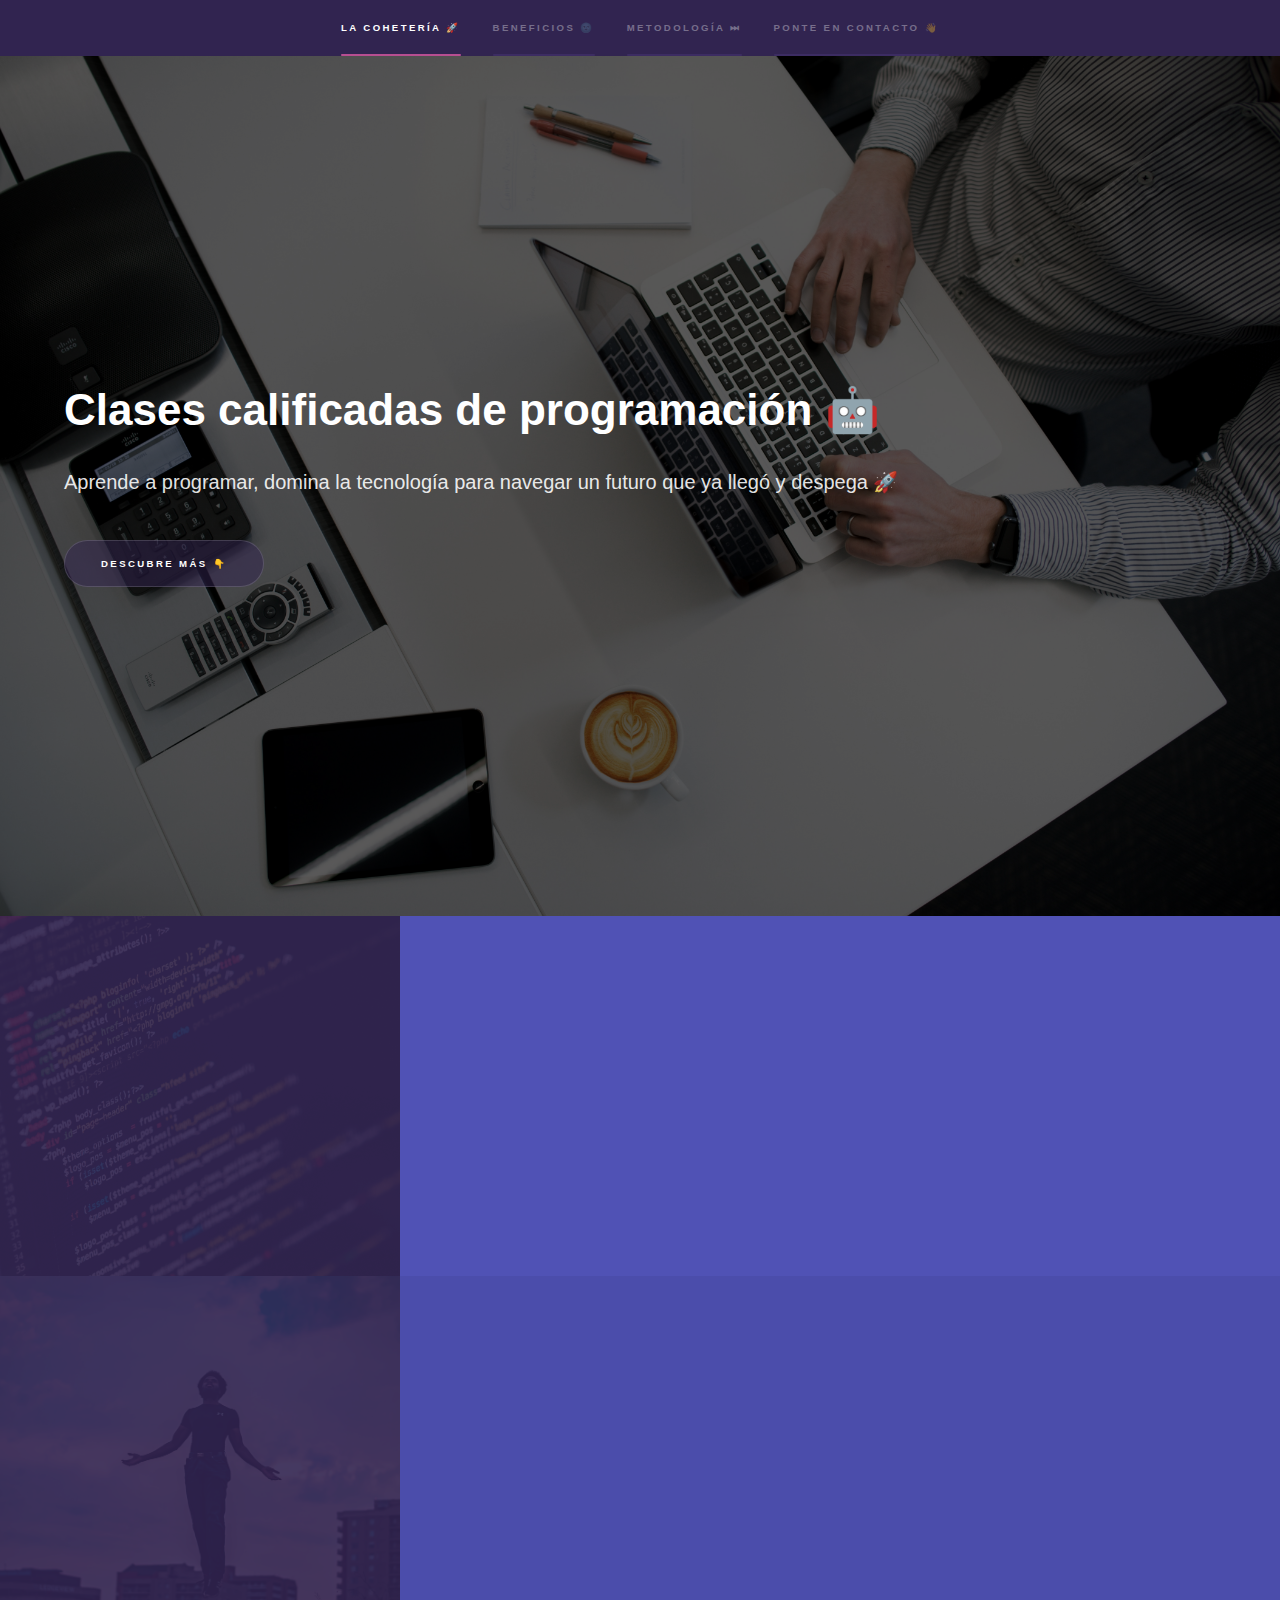
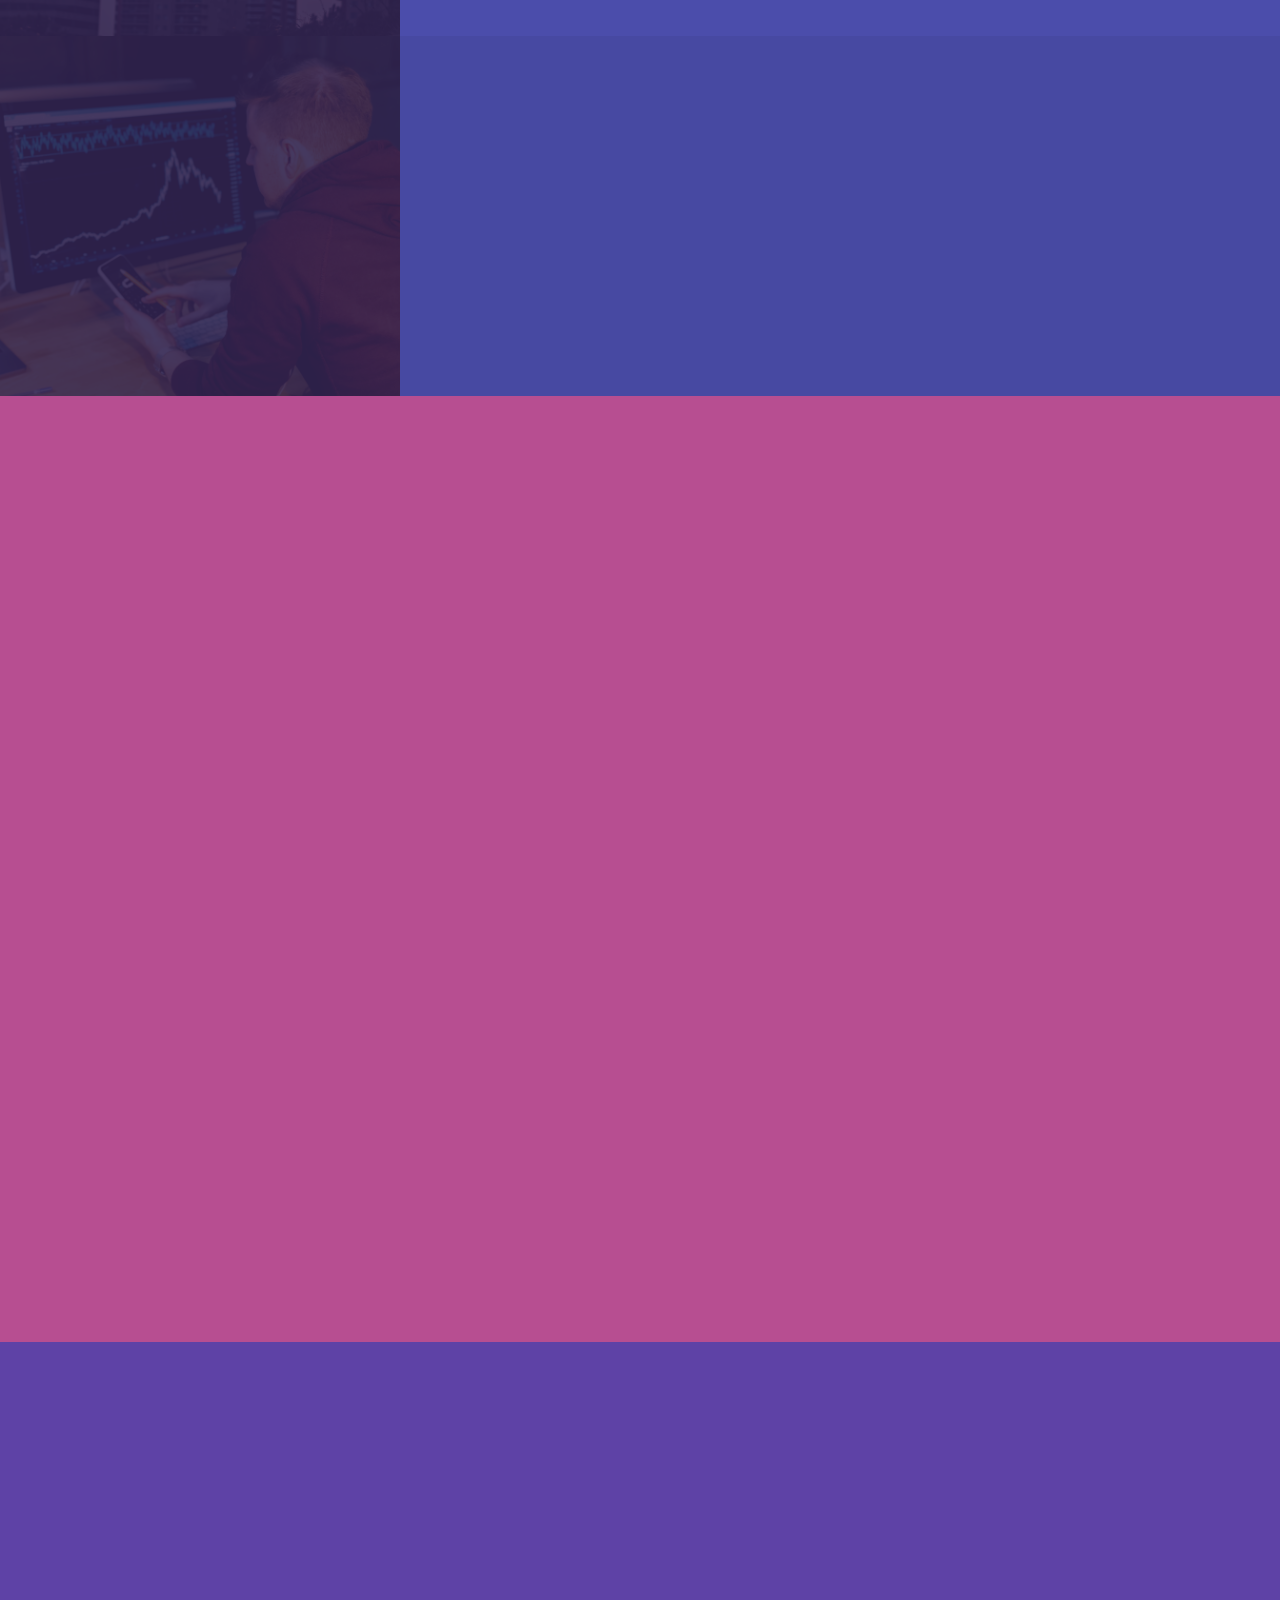
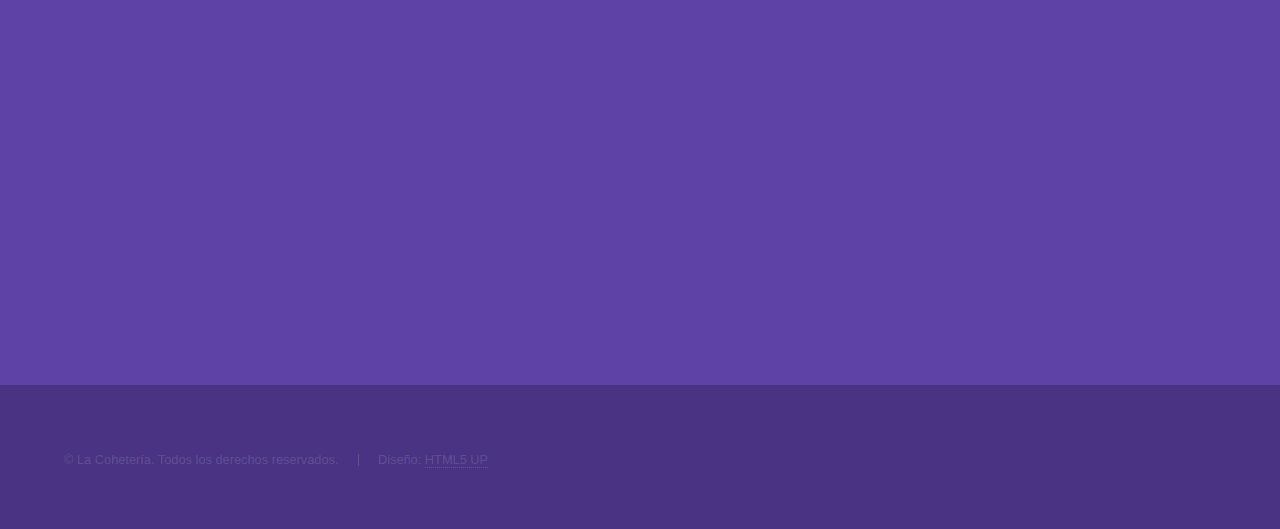
<file: index.html>
<!DOCTYPE HTML>
<!--
	Hyperspace by HTML5 UP
	html5up.net | @ajlkn
	Free for personal and commercial use under the CCA 3.0 license (html5up.net/license)
-->
<html>
	<head>
		<title>La Cohetería 🚀</title>
		<meta charset="utf-8" />
		<meta name="viewport" content="width=device-width, initial-scale=1, user-scalable=no" />
		<link rel="stylesheet" href="assets/css/main.css" />
		<noscript><link rel="stylesheet" href="assets/css/noscript.css" /></noscript>
	</head>
	<body class="is-preload">

		<!-- Sidebar -->
			<section id="sidebar">
				<div class="inner">
					<nav>
						<ul>
							<li><a href="#intro">La Cohetería 🚀</a></li>
							<li><a href="#one">Beneficios 🌚</a></li>
							<li><a href="#two">Metodología ⏭</a></li>
							<li><a href="#three">Ponte en contacto 👋</a></li>
						</ul>
					</nav>
				</div>
			</section>

		<!-- Wrapper -->
			<div id="wrapper">

				<!-- Intro -->
					<section id="intro" class="wrapper style1 fullscreen fade-up">
						<div class="inner">
							<h1>Clases calificadas de programación 🤖</h1>
							<p>Aprende a programar, domina la tecnología para navegar un futuro que ya llegó y despega 🚀</p>
							<ul class="actions">
								<li><a href="#one" class="button scrolly">Descubre más 👇</a></li>
							</ul>
						</div>
					</section>

				<!-- One -->
					<section id="one" class="wrapper style2 spotlights">
						<section>
							<a href="#" class="image"><img src="images/ilya-pavlov-87438-unsplash.jpg" alt="" data-position="center center" /></a>
							<div class="content">
								<div class="inner">
									<h2>Herramientas para solucionar problemas 💻</h2>
									<p>Más que construcción de páginas web o aplicaciones moviles, la programación permite automatizar tareas para usar nuestro tiempo de manera mas eficiente.</p>
									<!-- <ul class="actions"> -->
										<!-- <li><a href="generic.html" class="button">Learn more</a></li> -->
									<!-- </ul> -->
								</div>
							</div>
						</section>
						<section>
							<a href="#" class="image"><img src="images/harnoor-dhaliwal-436193-unsplash.jpg" alt="" data-position="top center" /></a>
							<div class="content">
								<div class="inner">
									<h2>Amplias oportunidades 👨‍🚀</h2>
									<p>Empieza a trabajar sin estudiar una carrera, o emprende tu propia empresa y controla tu propio destino.</p>
									<!-- <ul class="actions">
										<li><a href="generic.html" class="button">Casos de exito</a></li>
									</ul> -->
								</div>
							</div>
						</section>
						<section>
							<a href="#" class="image"><img src="images/chris-liverani-552649-unsplash.jpg" alt="" data-position="25% 25%" /></a>
							<div class="content">
								<div class="inner">
									<h2>Diversos modelos mentales para organizar la información 🤯</h2>
									<p>La computadora es la bicicleta de la mente, pero la programación es a una computadora lo que el telescopio es a la fisica.</p>
									<!--<ul class="actions">
										<li><a href="generic.html" class="button">Learn more</a></li>
									</ul>
									-->
								</div>
							</div>
						</section>
					</section>

				<!-- Two -->
					<section id="two" class="wrapper style3 fade-up">
						<div class="inner">
							<h2>¿Qué brindamos? 🤔</h2>
							<p>Profesores con experiencia laboral y educativa con alta exigencia pero capaces de ofrecer el apoyo necesario. La curricula es altamente personalizada al nivel y las metas del alumno, con una tendencia hacía lo práctico. Se pueden practicar los siguientes proyectos:</p>
							<div class="features">
								<section>
									<span class="icon major fa-code"></span>
									<h3>Tu propia página web</h3>
									<p>Construye un portal para presentar el contenido que desees, vuelvelo interactivo y dinamico para una mejor experiencia del usuario.</p>
								</section>
								<section>
									<span class="icon major fa-gamepad"></span>
									<h3>Un juego de plataforma</h3>
									<p>Desarrolla tu propia versión de Mario Bros, Pacman o Flappy Birds, oó tambien puede ser lo que se te ocurra.</p>
								</section>
								<section>
									<span class="icon major fa-cog"></span>
									<h3>Un bot de Whatsapp</h3>
									<p>Agrega un bot a tus grupos de Whatsapp para crear listas de canciones en Spotify ó para crear juegos multi-jugador de texto.</p>
								</section>
								<section>
									<span class="icon major fa-desktop"></span>
									<h3>Una tecnología especifica</h3>
									<p>Domina una tecnología en concreto con el propósito de obtener trabajo en una industria ó posición en concreto.</p>
								</section>
								<section>
									<span class="icon major fa-twitter"></span>
									<h3>Un bot de Twitter</h3>
									<p>Despliega un bot con comportamiento autónomo en redes sociales, útil para entretenimiento, información ó servicios.</p>
								</section>
								<section>
									<span class="icon major fa-diamond"></span>
									<h3>Tu propia idea</h3>
									<p>Tus propias metas estan a tu alcance, lo importante es aprender a aprender para tomar los pasos en esa dirección.</p>
								</section>
							</div>
							<!-- <ul class="actions">
								<li><a href="generic.html" class="button">Learn more</a></li>
							</ul> -->
						</div>
					</section>

				<!-- Three -->
					<section id="three" class="wrapper style1 fade-up">
						<div class="inner">
							<h2>Ponte en contacto 📩</h2>
							<p>Para cualquier consulta comuníquese con nosotros. Le contaremos más sobre nuestro proceso y filosofía.</p>
							<div class="split style1">
								<section>
									<div id="form">
										<div class="fields">
											<div class="field half">
												<label for="name">Nombre</label>
												<input type="text" name="name" id="name" />
											</div>
											<div class="field half">
												<label for="email">Email</label>
												<input type="text" name="email" id="email" />
											</div>
											<div class="field">
												<label for="message">Mensaje</label>
												<textarea name="message" id="message" rows="5"></textarea>
											</div>
										</div>
										<ul class="actions">
											<li><a class="button submit" id="form-button">Enviar mensaje</a></li>
											<li class="banner"><p class="banner-text"></p></li>
										</ul>
									</div>
								</section>
								<section>
									<ul class="contact">
										<li>
											<h3>Email</h3>
											<a href="#">hola@coheteria.pe</a>
										</li>
										<li>
											<h3>Teléfono</h3>
											<span>985104589</span>
										</li>
									</ul>
								</section>
							</div>
						</div>
					</section>

			</div>

		<!-- Footer -->
			<footer id="footer" class="wrapper style1-alt">
				<div class="inner">
					<ul class="menu">
						<li>&copy; La Cohetería. Todos los derechos reservados.</li><li>Diseño: <a href="http://html5up.net">HTML5 UP</a></li>
					</ul>
				</div>
			</footer>

		<!-- Banner -->


		<!-- Scripts -->
			<script src="assets/js/jquery.min.js"></script>
			<script src="assets/js/jquery.scrollex.min.js"></script>
			<script src="assets/js/jquery.scrolly.min.js"></script>
			<script src="assets/js/browser.min.js"></script>
			<script src="assets/js/breakpoints.min.js"></script>
			<script src="assets/js/util.js"></script>
			<script src="assets/js/main.js"></script>

	</body>
</html>
</file>
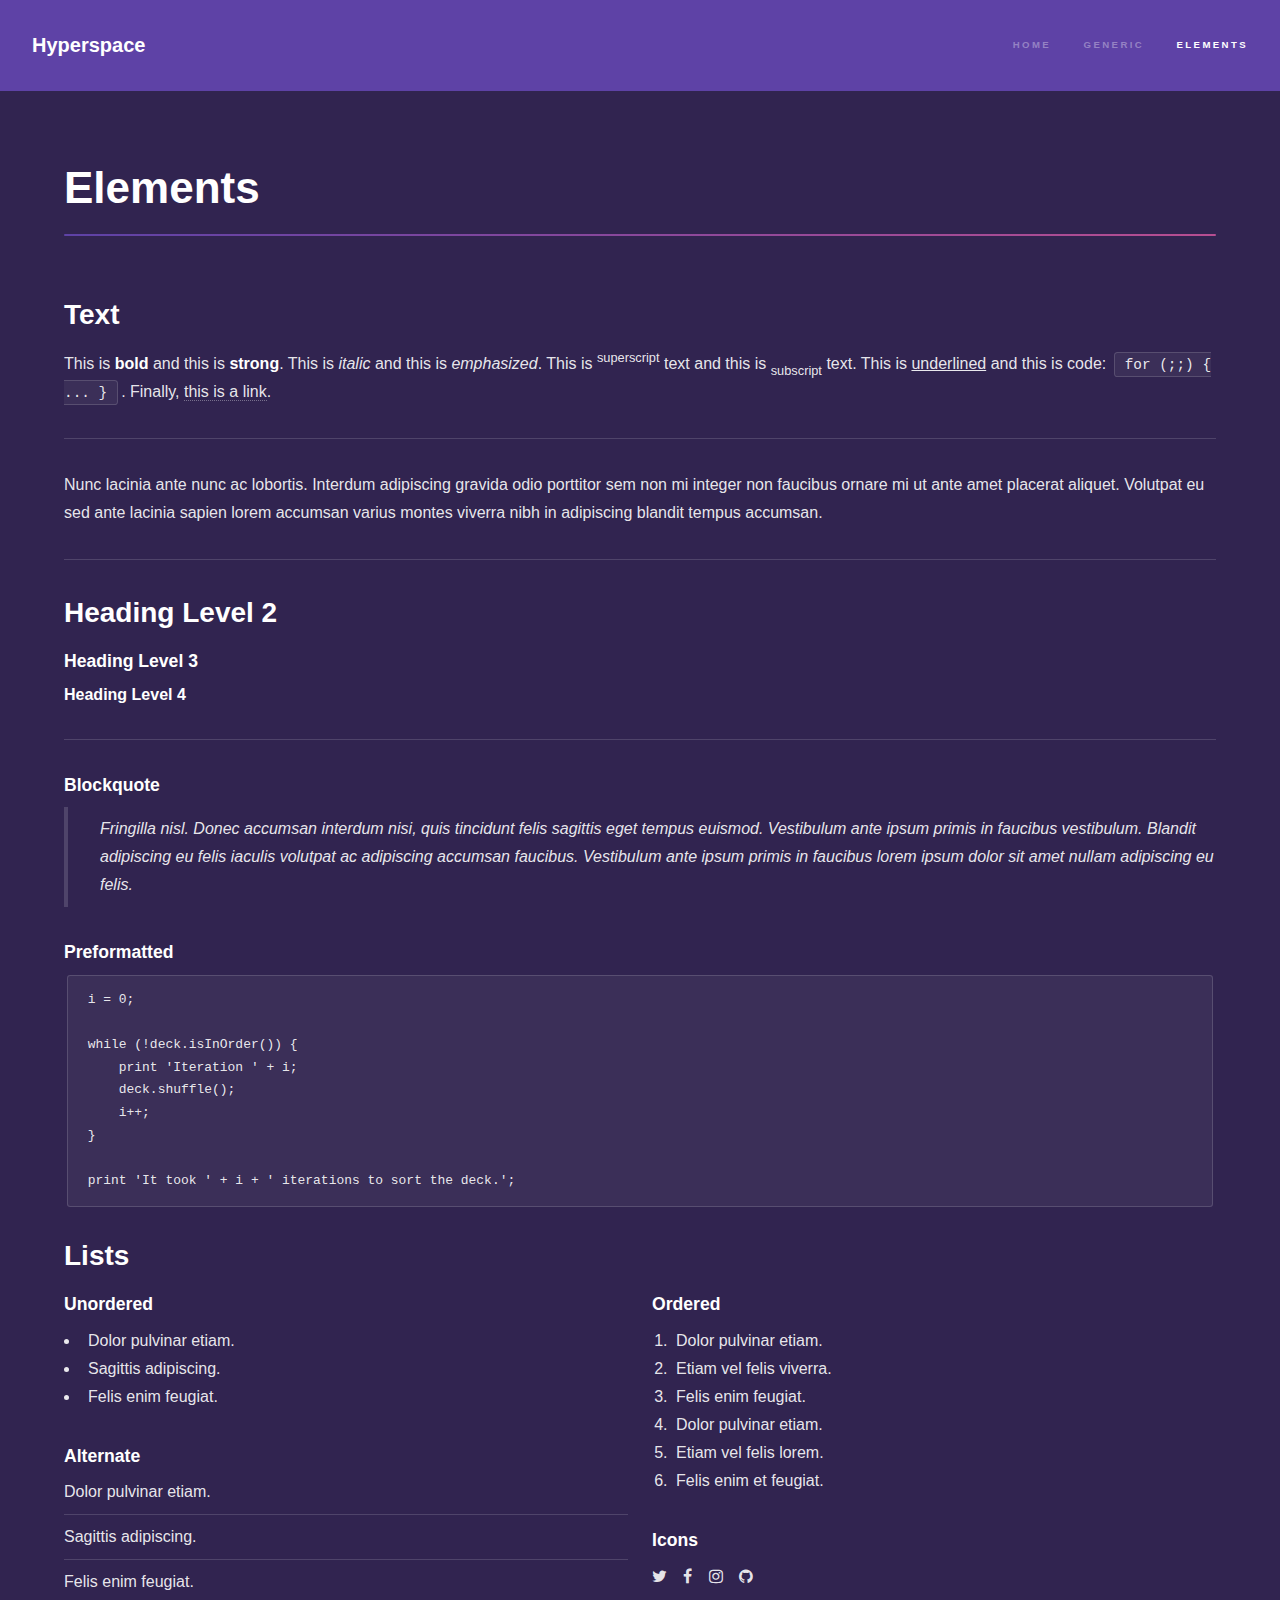
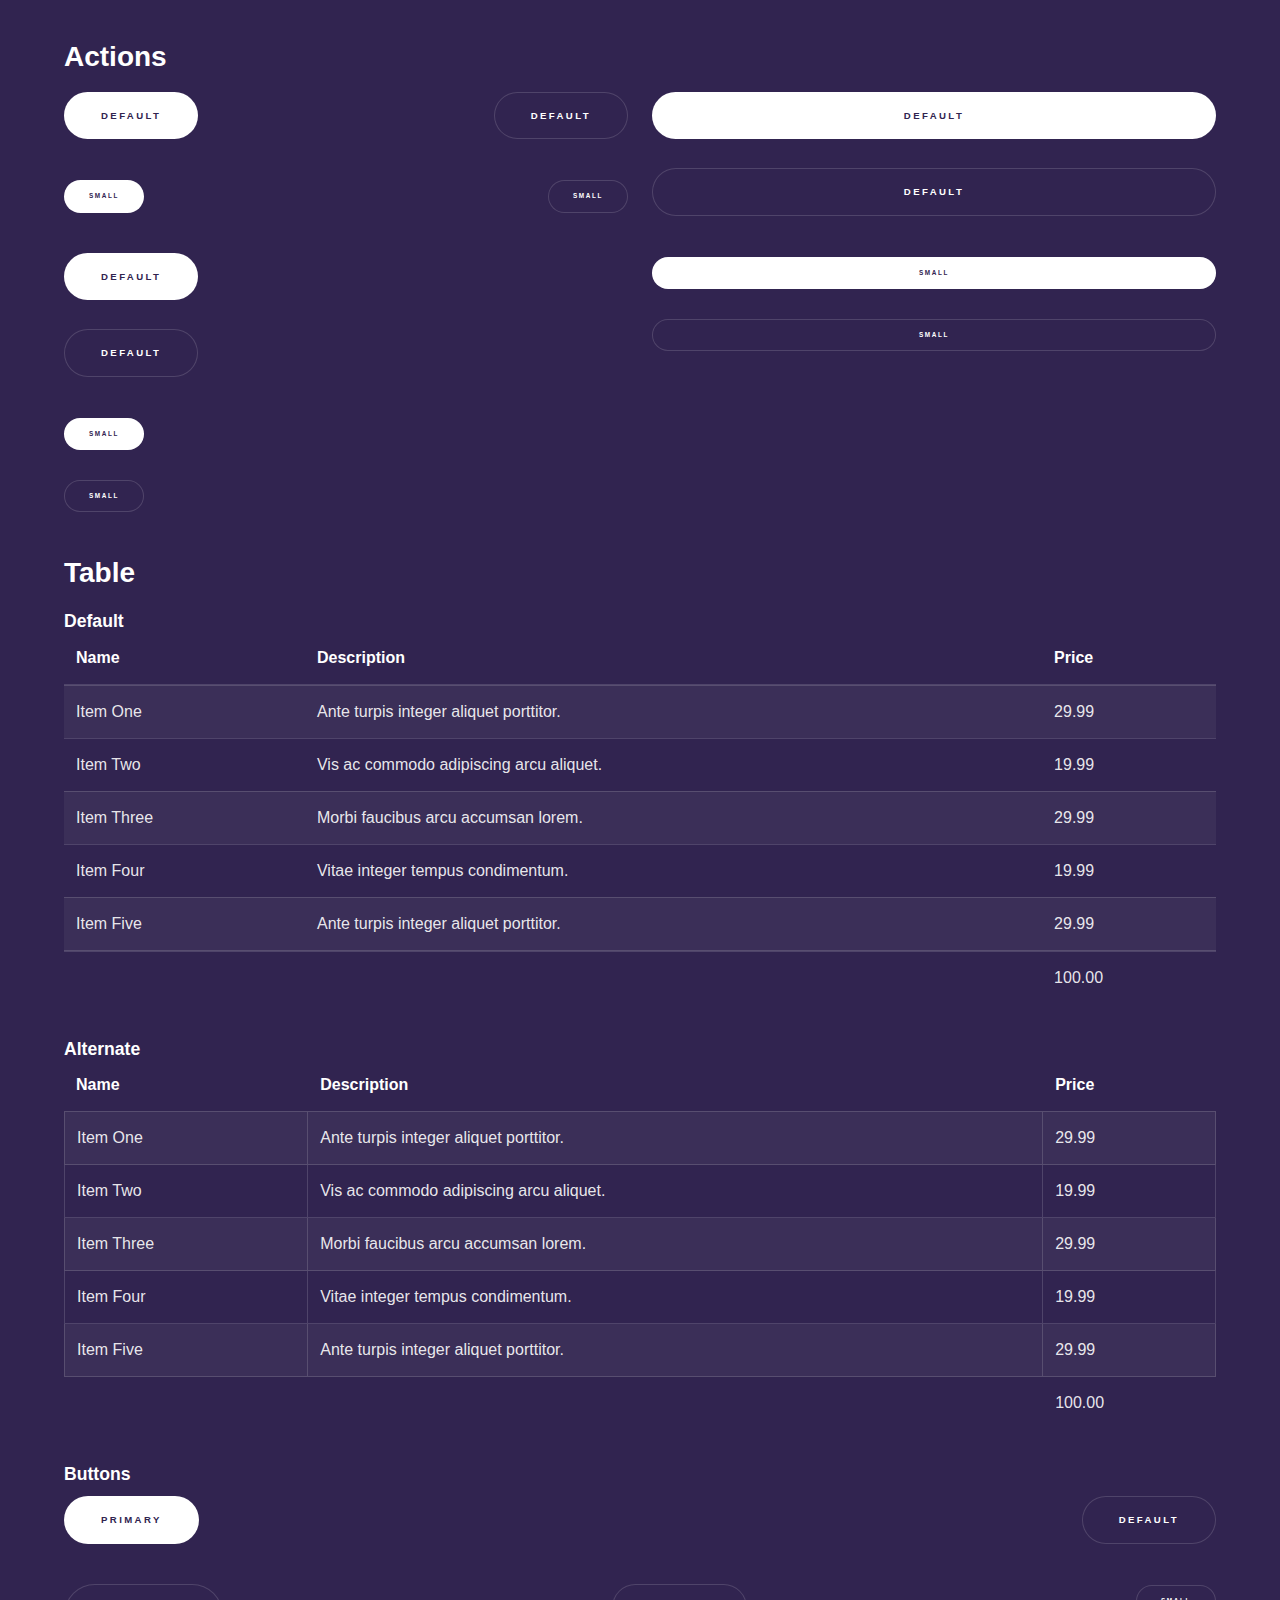
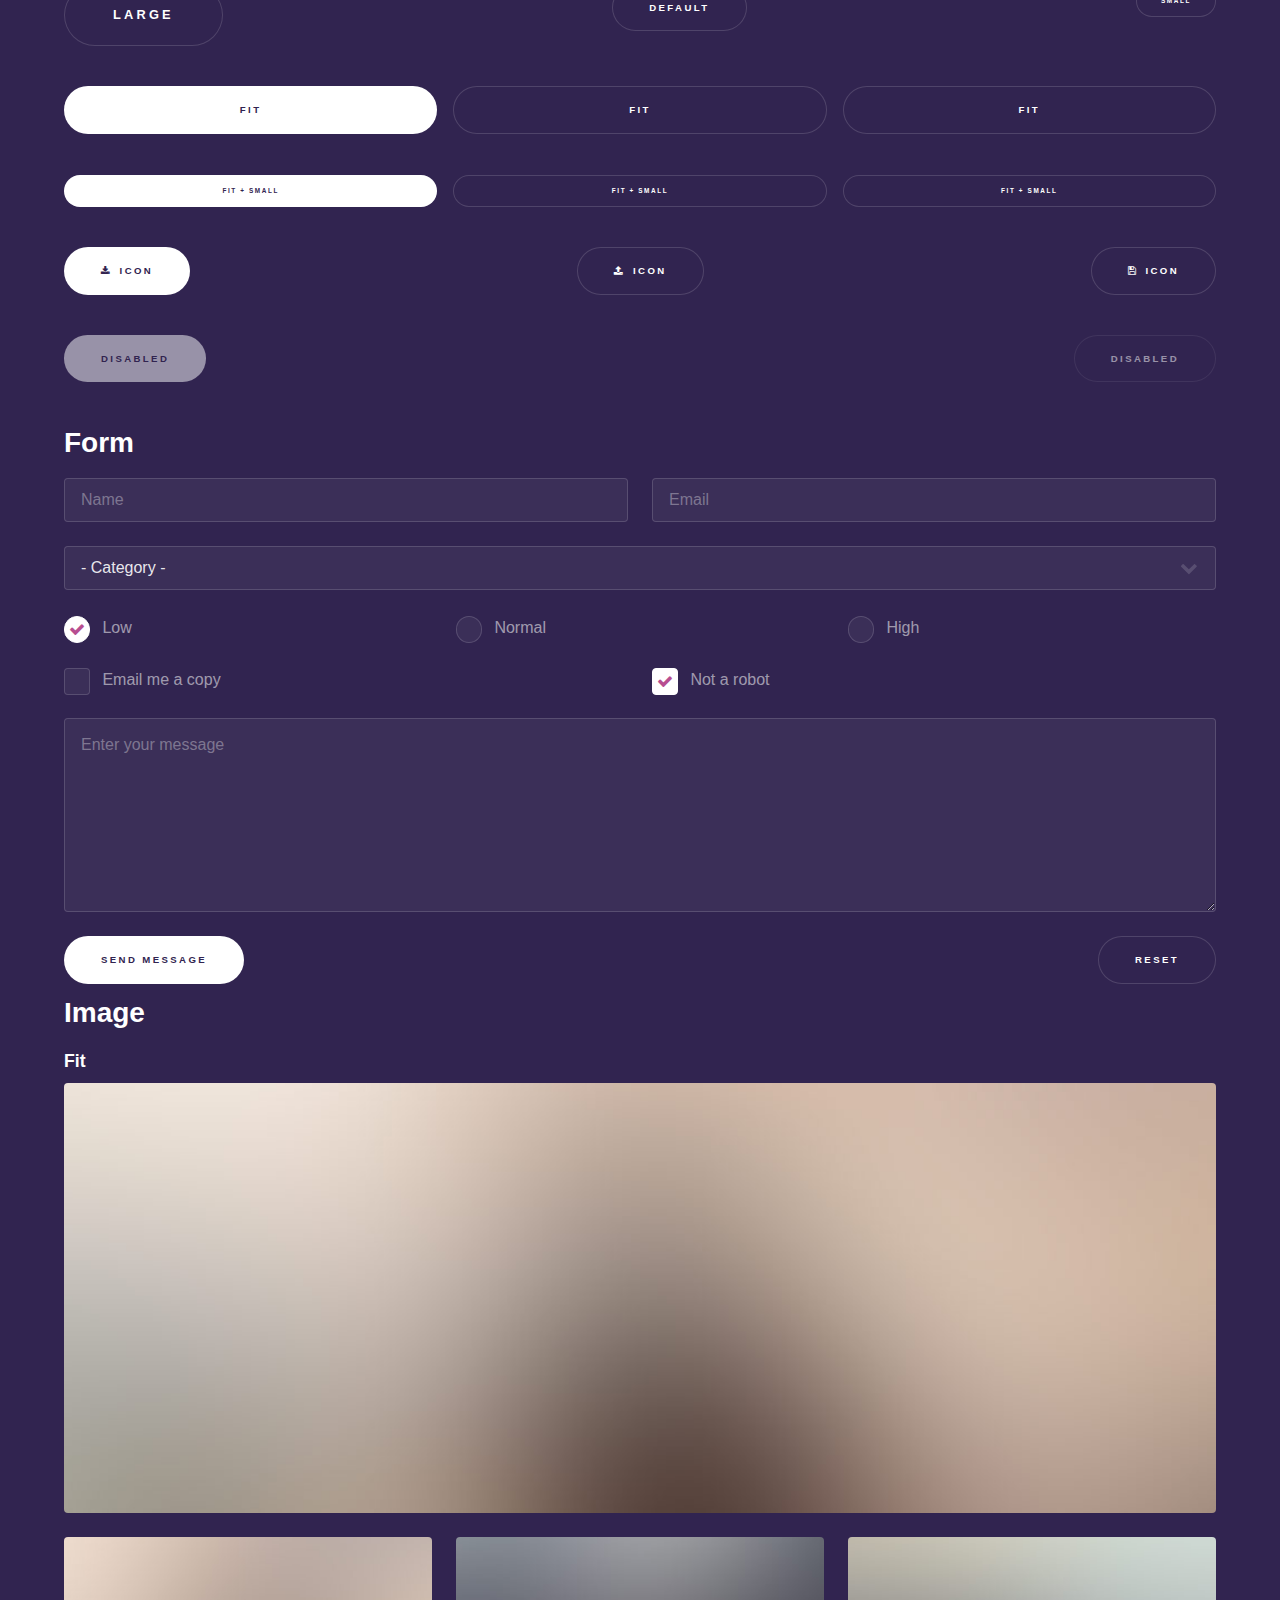
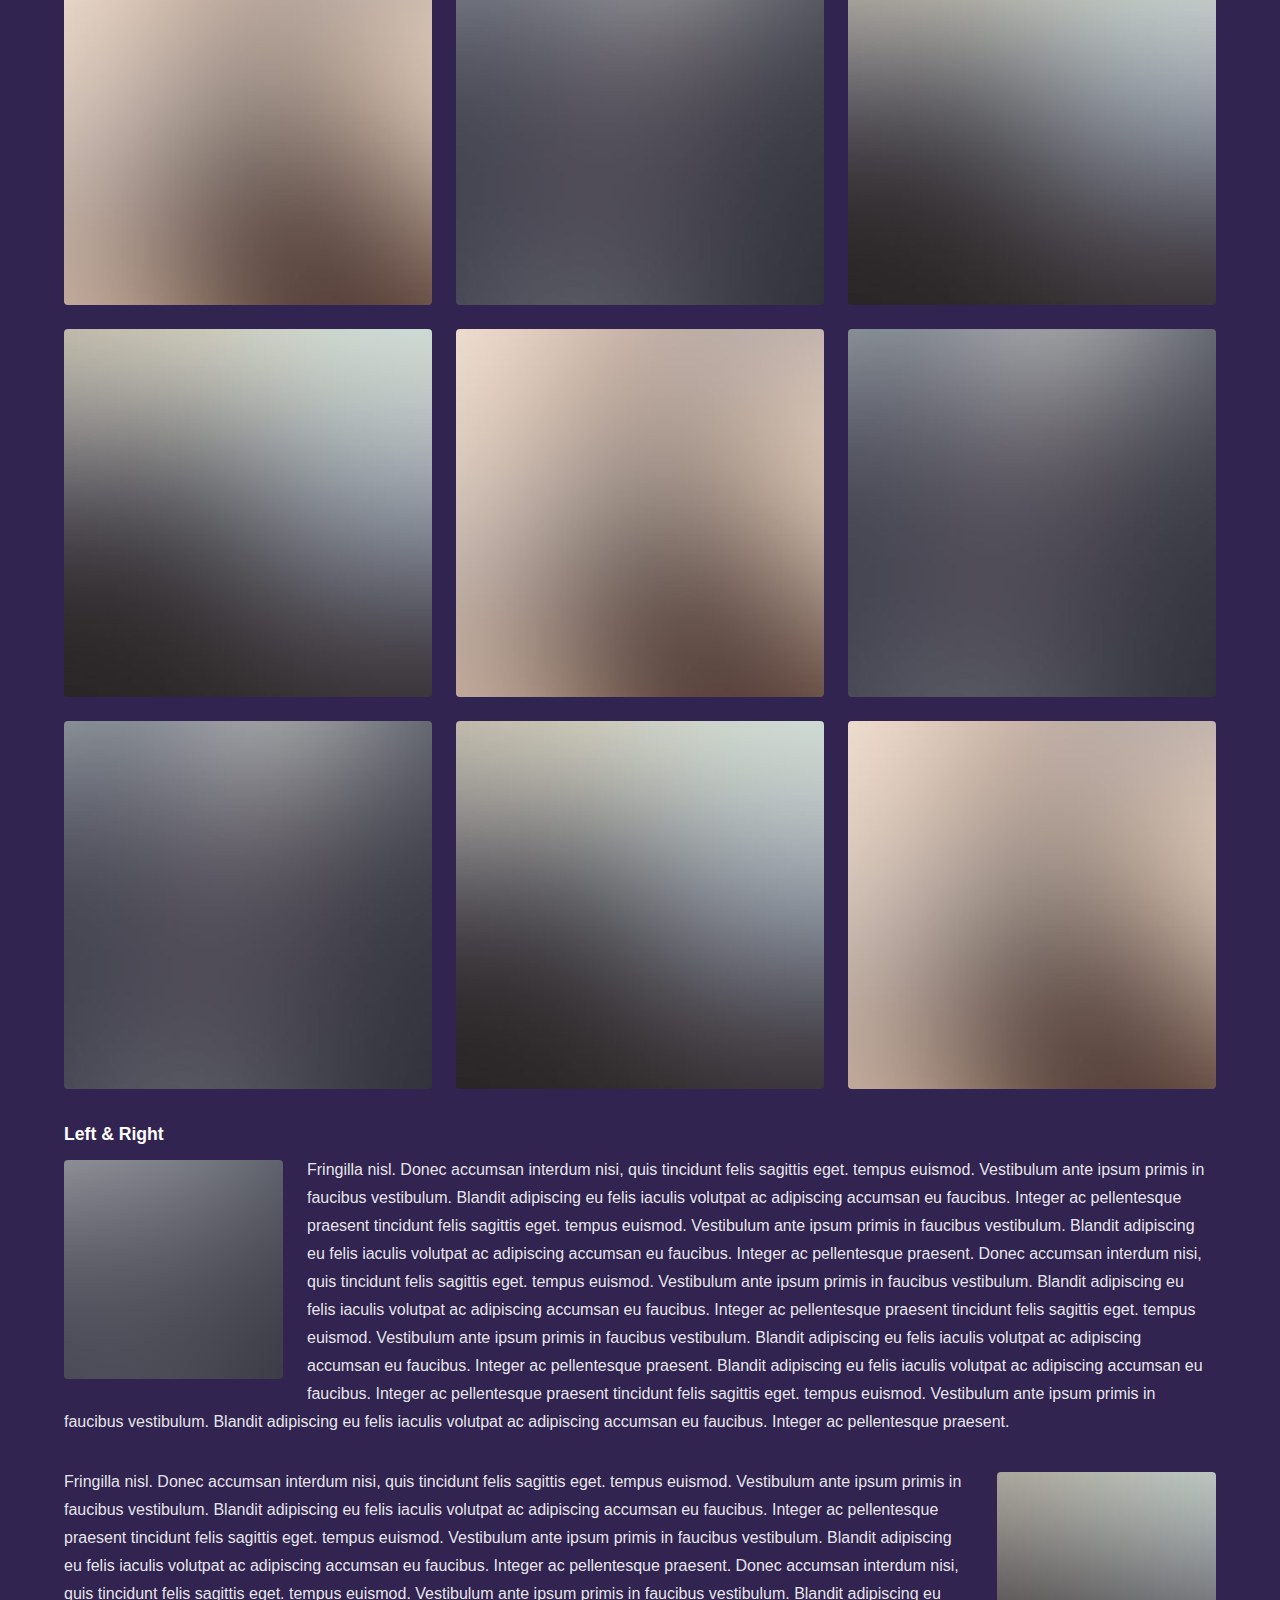
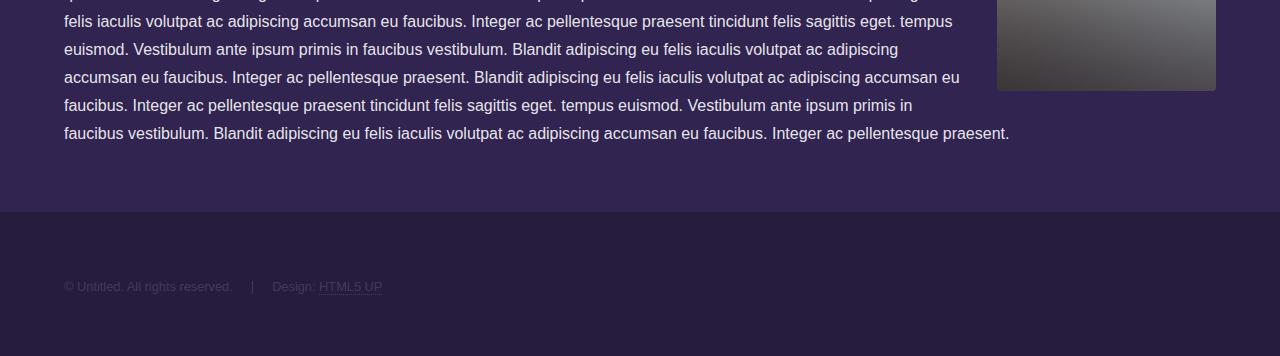
<file: elements.html>
<!DOCTYPE HTML>
<!--
	Hyperspace by HTML5 UP
	html5up.net | @ajlkn
	Free for personal and commercial use under the CCA 3.0 license (html5up.net/license)
-->
<html>
	<head>
		<title>Elements - Hyperspace by HTML5 UP</title>
		<meta charset="utf-8" />
		<meta name="viewport" content="width=device-width, initial-scale=1, user-scalable=no" />
		<link rel="stylesheet" href="assets/css/main.css" />
		<noscript><link rel="stylesheet" href="assets/css/noscript.css" /></noscript>
	</head>
	<body class="is-preload">

		<!-- Header -->
			<header id="header">
				<a href="index.html" class="title">Hyperspace</a>
				<nav>
					<ul>
						<li><a href="index.html">Home</a></li>
						<li><a href="generic.html">Generic</a></li>
						<li><a href="elements.html"  class="active">Elements</a></li>
					</ul>
				</nav>
			</header>

		<!-- Wrapper -->
			<div id="wrapper">

				<!-- Main -->
					<section id="main" class="wrapper">
						<div class="inner">
							<h1 class="major">Elements</h1>

							<!-- Text -->
								<section>
									<h2>Text</h2>
									<p>This is <b>bold</b> and this is <strong>strong</strong>. This is <i>italic</i> and this is <em>emphasized</em>.
									This is <sup>superscript</sup> text and this is <sub>subscript</sub> text.
									This is <u>underlined</u> and this is code: <code>for (;;) { ... }</code>. Finally, <a href="#">this is a link</a>.</p>
									<hr />
									<p>Nunc lacinia ante nunc ac lobortis. Interdum adipiscing gravida odio porttitor sem non mi integer non faucibus ornare mi ut ante amet placerat aliquet. Volutpat eu sed ante lacinia sapien lorem accumsan varius montes viverra nibh in adipiscing blandit tempus accumsan.</p>
									<hr />
									<h2>Heading Level 2</h2>
									<h3>Heading Level 3</h3>
									<h4>Heading Level 4</h4>
									<hr />
									<h3>Blockquote</h3>
									<blockquote>Fringilla nisl. Donec accumsan interdum nisi, quis tincidunt felis sagittis eget tempus euismod. Vestibulum ante ipsum primis in faucibus vestibulum. Blandit adipiscing eu felis iaculis volutpat ac adipiscing accumsan faucibus. Vestibulum ante ipsum primis in faucibus lorem ipsum dolor sit amet nullam adipiscing eu felis.</blockquote>
									<h3>Preformatted</h3>
									<pre><code>i = 0;

while (!deck.isInOrder()) {
    print 'Iteration ' + i;
    deck.shuffle();
    i++;
}

print 'It took ' + i + ' iterations to sort the deck.';</code></pre>
								</section>

							<!-- Lists -->
								<section>
									<h2>Lists</h2>
									<div class="row">
										<div class="col-6 col-12-medium">
											<h3>Unordered</h3>
											<ul>
												<li>Dolor pulvinar etiam.</li>
												<li>Sagittis adipiscing.</li>
												<li>Felis enim feugiat.</li>
											</ul>
											<h3>Alternate</h3>
											<ul class="alt">
												<li>Dolor pulvinar etiam.</li>
												<li>Sagittis adipiscing.</li>
												<li>Felis enim feugiat.</li>
											</ul>
										</div>
										<div class="col-6 col-12-medium">
											<h3>Ordered</h3>
											<ol>
												<li>Dolor pulvinar etiam.</li>
												<li>Etiam vel felis viverra.</li>
												<li>Felis enim feugiat.</li>
												<li>Dolor pulvinar etiam.</li>
												<li>Etiam vel felis lorem.</li>
												<li>Felis enim et feugiat.</li>
											</ol>
											<h3>Icons</h3>
											<ul class="icons">
												<li><a href="#" class="icon fa-twitter"><span class="label">Twitter</span></a></li>
												<li><a href="#" class="icon fa-facebook"><span class="label">Facebook</span></a></li>
												<li><a href="#" class="icon fa-instagram"><span class="label">Instagram</span></a></li>
												<li><a href="#" class="icon fa-github"><span class="label">Github</span></a></li>
											</ul>
										</div>
									</div>
									<h2>Actions</h2>
									<div class="row">
										<div class="col-6 col-12-medium">
											<ul class="actions">
												<li><a href="#" class="button primary">Default</a></li>
												<li><a href="#" class="button">Default</a></li>
											</ul>
											<ul class="actions small">
												<li><a href="#" class="button primary small">Small</a></li>
												<li><a href="#" class="button small">Small</a></li>
											</ul>
											<ul class="actions stacked">
												<li><a href="#" class="button primary">Default</a></li>
												<li><a href="#" class="button">Default</a></li>
											</ul>
											<ul class="actions stacked">
												<li><a href="#" class="button primary small">Small</a></li>
												<li><a href="#" class="button small">Small</a></li>
											</ul>
										</div>
										<div class="col-6 col-12-medium">
											<ul class="actions stacked">
												<li><a href="#" class="button primary fit">Default</a></li>
												<li><a href="#" class="button fit">Default</a></li>
											</ul>
											<ul class="actions stacked">
												<li><a href="#" class="button primary small fit">Small</a></li>
												<li><a href="#" class="button small fit">Small</a></li>
											</ul>
										</div>
									</div>
								</section>

							<!-- Table -->
								<section>
									<h2>Table</h2>
									<h3>Default</h3>
									<div class="table-wrapper">
										<table>
											<thead>
												<tr>
													<th>Name</th>
													<th>Description</th>
													<th>Price</th>
												</tr>
											</thead>
											<tbody>
												<tr>
													<td>Item One</td>
													<td>Ante turpis integer aliquet porttitor.</td>
													<td>29.99</td>
												</tr>
												<tr>
													<td>Item Two</td>
													<td>Vis ac commodo adipiscing arcu aliquet.</td>
													<td>19.99</td>
												</tr>
												<tr>
													<td>Item Three</td>
													<td> Morbi faucibus arcu accumsan lorem.</td>
													<td>29.99</td>
												</tr>
												<tr>
													<td>Item Four</td>
													<td>Vitae integer tempus condimentum.</td>
													<td>19.99</td>
												</tr>
												<tr>
													<td>Item Five</td>
													<td>Ante turpis integer aliquet porttitor.</td>
													<td>29.99</td>
												</tr>
											</tbody>
											<tfoot>
												<tr>
													<td colspan="2"></td>
													<td>100.00</td>
												</tr>
											</tfoot>
										</table>
									</div>

									<h3>Alternate</h3>
									<div class="table-wrapper">
										<table class="alt">
											<thead>
												<tr>
													<th>Name</th>
													<th>Description</th>
													<th>Price</th>
												</tr>
											</thead>
											<tbody>
												<tr>
													<td>Item One</td>
													<td>Ante turpis integer aliquet porttitor.</td>
													<td>29.99</td>
												</tr>
												<tr>
													<td>Item Two</td>
													<td>Vis ac commodo adipiscing arcu aliquet.</td>
													<td>19.99</td>
												</tr>
												<tr>
													<td>Item Three</td>
													<td> Morbi faucibus arcu accumsan lorem.</td>
													<td>29.99</td>
												</tr>
												<tr>
													<td>Item Four</td>
													<td>Vitae integer tempus condimentum.</td>
													<td>19.99</td>
												</tr>
												<tr>
													<td>Item Five</td>
													<td>Ante turpis integer aliquet porttitor.</td>
													<td>29.99</td>
												</tr>
											</tbody>
											<tfoot>
												<tr>
													<td colspan="2"></td>
													<td>100.00</td>
												</tr>
											</tfoot>
										</table>
									</div>
								</section>

							<!-- Buttons -->
								<section>
									<h3>Buttons</h3>
									<ul class="actions">
										<li><a href="#" class="button primary">Primary</a></li>
										<li><a href="#" class="button">Default</a></li>
									</ul>
									<ul class="actions">
										<li><a href="#" class="button large">Large</a></li>
										<li><a href="#" class="button">Default</a></li>
										<li><a href="#" class="button small">Small</a></li>
									</ul>
									<ul class="actions fit">
										<li><a href="#" class="button primary fit">Fit</a></li>
										<li><a href="#" class="button fit">Fit</a></li>
										<li><a href="#" class="button fit">Fit</a></li>
									</ul>
									<ul class="actions fit small">
										<li><a href="#" class="button primary fit small">Fit + Small</a></li>
										<li><a href="#" class="button fit small">Fit + Small</a></li>
										<li><a href="#" class="button fit small">Fit + Small</a></li>
									</ul>
									<ul class="actions">
										<li><a href="#" class="button primary icon fa-download">Icon</a></li>
										<li><a href="#" class="button icon fa-upload">Icon</a></li>
										<li><a href="#" class="button icon fa-save">Icon</a></li>
									</ul>
									<ul class="actions">
										<li><span class="button primary disabled">Disabled</span></li>
										<li><span class="button disabled">Disabled</span></li>
									</ul>
								</section>

							<!-- Form -->
								<section>
									<h2>Form</h2>
									<form method="post" action="#">
										<div class="row gtr-uniform">
											<div class="col-6 col-12-xsmall">
												<input type="text" name="demo-name" id="demo-name" value="" placeholder="Name" />
											</div>
											<div class="col-6 col-12-xsmall">
												<input type="email" name="demo-email" id="demo-email" value="" placeholder="Email" />
											</div>
											<div class="col-12">
												<select name="demo-category" id="demo-category">
													<option value="">- Category -</option>
													<option value="1">Manufacturing</option>
													<option value="1">Shipping</option>
													<option value="1">Administration</option>
													<option value="1">Human Resources</option>
												</select>
											</div>
											<div class="col-4 col-12-small">
												<input type="radio" id="demo-priority-low" name="demo-priority" checked>
												<label for="demo-priority-low">Low</label>
											</div>
											<div class="col-4 col-12-small">
												<input type="radio" id="demo-priority-normal" name="demo-priority">
												<label for="demo-priority-normal">Normal</label>
											</div>
											<div class="col-4 col-12-small">
												<input type="radio" id="demo-priority-high" name="demo-priority">
												<label for="demo-priority-high">High</label>
											</div>
											<div class="col-6 col-12-small">
												<input type="checkbox" id="demo-copy" name="demo-copy">
												<label for="demo-copy">Email me a copy</label>
											</div>
											<div class="col-6 col-12-small">
												<input type="checkbox" id="demo-human" name="demo-human" checked>
												<label for="demo-human">Not a robot</label>
											</div>
											<div class="col-12">
												<textarea name="demo-message" id="demo-message" placeholder="Enter your message" rows="6"></textarea>
											</div>
											<div class="col-12">
												<ul class="actions">
													<li><input type="submit" value="Send Message" class="primary" /></li>
													<li><input type="reset" value="Reset" /></li>
												</ul>
											</div>
										</div>
									</form>
								</section>

							<!-- Image -->
								<section>
									<h2>Image</h2>
									<h3>Fit</h3>
									<div class="box alt">
										<div class="row gtr-uniform">
											<div class="col-12"><span class="image fit"><img src="images/pic04.jpg" alt="" /></span></div>
											<div class="col-4"><span class="image fit"><img src="images/pic01.jpg" alt="" /></span></div>
											<div class="col-4"><span class="image fit"><img src="images/pic02.jpg" alt="" /></span></div>
											<div class="col-4"><span class="image fit"><img src="images/pic03.jpg" alt="" /></span></div>
											<div class="col-4"><span class="image fit"><img src="images/pic03.jpg" alt="" /></span></div>
											<div class="col-4"><span class="image fit"><img src="images/pic01.jpg" alt="" /></span></div>
											<div class="col-4"><span class="image fit"><img src="images/pic02.jpg" alt="" /></span></div>
											<div class="col-4"><span class="image fit"><img src="images/pic02.jpg" alt="" /></span></div>
											<div class="col-4"><span class="image fit"><img src="images/pic03.jpg" alt="" /></span></div>
											<div class="col-4"><span class="image fit"><img src="images/pic01.jpg" alt="" /></span></div>
										</div>
									</div>
									<h3>Left &amp; Right</h3>
									<p><span class="image left"><img src="images/pic05.jpg" alt="" /></span>Fringilla nisl. Donec accumsan interdum nisi, quis tincidunt felis sagittis eget. tempus euismod. Vestibulum ante ipsum primis in faucibus vestibulum. Blandit adipiscing eu felis iaculis volutpat ac adipiscing accumsan eu faucibus. Integer ac pellentesque praesent tincidunt felis sagittis eget. tempus euismod. Vestibulum ante ipsum primis in faucibus vestibulum. Blandit adipiscing eu felis iaculis volutpat ac adipiscing accumsan eu faucibus. Integer ac pellentesque praesent. Donec accumsan interdum nisi, quis tincidunt felis sagittis eget. tempus euismod. Vestibulum ante ipsum primis in faucibus vestibulum. Blandit adipiscing eu felis iaculis volutpat ac adipiscing accumsan eu faucibus. Integer ac pellentesque praesent tincidunt felis sagittis eget. tempus euismod. Vestibulum ante ipsum primis in faucibus vestibulum. Blandit adipiscing eu felis iaculis volutpat ac adipiscing accumsan eu faucibus. Integer ac pellentesque praesent. Blandit adipiscing eu felis iaculis volutpat ac adipiscing accumsan eu faucibus. Integer ac pellentesque praesent tincidunt felis sagittis eget. tempus euismod. Vestibulum ante ipsum primis in faucibus vestibulum. Blandit adipiscing eu felis iaculis volutpat ac adipiscing accumsan eu faucibus. Integer ac pellentesque praesent.</p>
									<p><span class="image right"><img src="images/pic06.jpg" alt="" /></span>Fringilla nisl. Donec accumsan interdum nisi, quis tincidunt felis sagittis eget. tempus euismod. Vestibulum ante ipsum primis in faucibus vestibulum. Blandit adipiscing eu felis iaculis volutpat ac adipiscing accumsan eu faucibus. Integer ac pellentesque praesent tincidunt felis sagittis eget. tempus euismod. Vestibulum ante ipsum primis in faucibus vestibulum. Blandit adipiscing eu felis iaculis volutpat ac adipiscing accumsan eu faucibus. Integer ac pellentesque praesent. Donec accumsan interdum nisi, quis tincidunt felis sagittis eget. tempus euismod. Vestibulum ante ipsum primis in faucibus vestibulum. Blandit adipiscing eu felis iaculis volutpat ac adipiscing accumsan eu faucibus. Integer ac pellentesque praesent tincidunt felis sagittis eget. tempus euismod. Vestibulum ante ipsum primis in faucibus vestibulum. Blandit adipiscing eu felis iaculis volutpat ac adipiscing accumsan eu faucibus. Integer ac pellentesque praesent. Blandit adipiscing eu felis iaculis volutpat ac adipiscing accumsan eu faucibus. Integer ac pellentesque praesent tincidunt felis sagittis eget. tempus euismod. Vestibulum ante ipsum primis in faucibus vestibulum. Blandit adipiscing eu felis iaculis volutpat ac adipiscing accumsan eu faucibus. Integer ac pellentesque praesent.</p>
								</section>

						</div>
					</section>

			</div>

		<!-- Footer -->
			<footer id="footer" class="wrapper alt">
				<div class="inner">
					<ul class="menu">
						<li>&copy; Untitled. All rights reserved.</li><li>Design: <a href="http://html5up.net">HTML5 UP</a></li>
					</ul>
				</div>
			</footer>

		<!-- Scripts -->
			<script src="assets/js/jquery.min.js"></script>
			<script src="assets/js/jquery.scrollex.min.js"></script>
			<script src="assets/js/jquery.scrolly.min.js"></script>
			<script src="assets/js/browser.min.js"></script>
			<script src="assets/js/breakpoints.min.js"></script>
			<script src="assets/js/util.js"></script>
			<script src="assets/js/main.js"></script>

	</body>
</html>
</file>
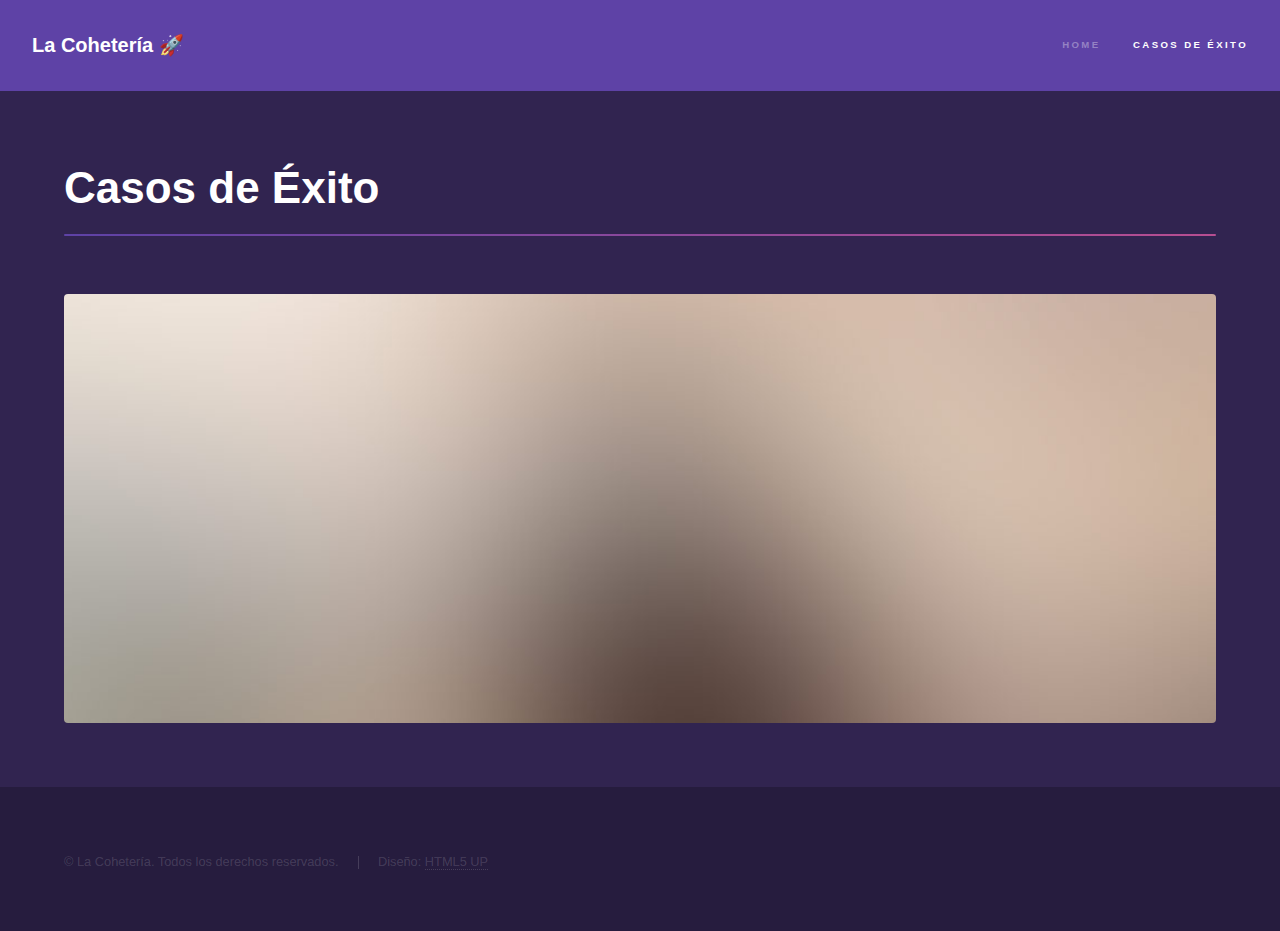
<file: generic.html>
<!DOCTYPE HTML>
<!--
	Hyperspace by HTML5 UP
	html5up.net | @ajlkn
	Free for personal and commercial use under the CCA 3.0 license (html5up.net/license)
-->
<html>
	<head>
		<title>La Cohetería 🚀 Casos de Éxito</title>
		<meta charset="utf-8" />
		<meta name="viewport" content="width=device-width, initial-scale=1, user-scalable=no" />
		<link rel="stylesheet" href="assets/css/main.css" />
		<noscript><link rel="stylesheet" href="assets/css/noscript.css" /></noscript>
	</head>
	<body class="is-preload">

		<!-- Header -->
			<header id="header">
				<a href="index.html" class="title">La Cohetería 🚀 </a>
				<nav>
					<ul>
						<li><a href="index.html">Home</a></li>
						<li><a href="generic.html" class="active">Casos de Éxito</a></li>
					</ul>
				</nav>
			</header>

		<!-- Wrapper -->
			<div id="wrapper">

				<!-- Main -->
					<section id="main" class="wrapper">
						<div class="inner">
							<h1 class="major">Casos de Éxito</h1>
							<span class="image fit"><img src="images/pic04.jpg" alt="" /></span>
							<p></p>
						</div>
					</section>

			</div>

		<!-- Footer -->
			<footer id="footer" class="wrapper alt">
				<div class="inner">
					<ul class="menu">
						<li>&copy; La Cohetería. Todos los derechos reservados.</li><li>Diseño: <a href="http://html5up.net">HTML5 UP</a></li>
					</ul>
				</div>
			</footer>

		<!-- Scripts -->
			<script src="assets/js/jquery.min.js"></script>
			<script src="assets/js/jquery.scrollex.min.js"></script>
			<script src="assets/js/jquery.scrolly.min.js"></script>
			<script src="assets/js/browser.min.js"></script>
			<script src="assets/js/breakpoints.min.js"></script>
			<script src="assets/js/util.js"></script>
			<script src="assets/js/main.js"></script>

	</body>
</html>
</file>
<file: assets/css/noscript.css>
/*
	Hyperspace by HTML5 UP
	html5up.net | @ajlkn
	Free for personal and commercial use under the CCA 3.0 license (html5up.net/license)
*/

/* Spotlights */

	.spotlights > section > .image:before {
		opacity: 0 !important;
	}

	.spotlights > section > .content > .inner {
		-moz-transform: none !important;
		-webkit-transform: none !important;
		-ms-transform: none !important;
		transform: none !important;
		opacity: 1 !important;
	}

/* Wrapper */

	.wrapper > .inner {
		opacity: 1 !important;
		-moz-transform: none !important;
		-webkit-transform: none !important;
		-ms-transform: none !important;
		transform: none !important;
	}

/* Sidebar */

	#sidebar > .inner {
		opacity: 1 !important;
	}

	#sidebar nav > ul > li {
		-moz-transform: none !important;
		-webkit-transform: none !important;
		-ms-transform: none !important;
		transform: none !important;
		opacity: 1 !important;
	}
</file>
<file: assets/css/main.css>
@import url(font-awesome.min.css);

/*
	Hyperspace by HTML5 UP
	html5up.net | @ajlkn
	Free for personal and commercial use under the CCA 3.0 license (html5up.net/license)
*/

html, body, div, span, applet, object,
iframe, h1, h2, h3, h4, h5, h6, p, blockquote,
pre, a, abbr, acronym, address, big, cite,
code, del, dfn, em, img, ins, kbd, q, s, samp,
small, strike, strong, sub, sup, tt, var, b,
u, i, center, dl, dt, dd, ol, ul, li, fieldset,
form, label, legend, table, caption, tbody,
tfoot, thead, tr, th, td, article, aside,
canvas, details, embed, figure, figcaption,
footer, header, hgroup, menu, nav, output, ruby,
section, summary, time, mark, audio, video {
	margin: 0;
	padding: 0;
	border: 0;
	font-size: 100%;
	font: inherit;
	vertical-align: baseline;}

article, aside, details, figcaption, figure,
footer, header, hgroup, menu, nav, section {
	display: block;}

body {
	line-height: 1;
}

ol, ul {
	list-style: none;
}

blockquote, q {
	quotes: none;
}

	blockquote:before, blockquote:after, q:before, q:after {
		content: '';
		content: none;
	}

table {
	border-collapse: collapse;
	border-spacing: 0;
}

body {
	-webkit-text-size-adjust: none;
}

mark {
	background-color: transparent;
	color: inherit;
}

input::-moz-focus-inner {
	border: 0;
	padding: 0;
}

input, select, textarea {
	-moz-appearance: none;
	-webkit-appearance: none;
	-ms-appearance: none;
	appearance: none;
}

/* Basic */

	@-ms-viewport {
		width: device-width;
	}

	body {
		-ms-overflow-style: scrollbar;
	}

	@media screen and (max-width: 480px) {

		html, body {
			min-width: 320px;
		}

	}

	html {
		box-sizing: border-box;
	}

	*, *:before, *:after {
		box-sizing: inherit;
	}

	body {
		background: #312450;
	}

		body.is-preload *, body.is-preload *:before, body.is-preload *:after {
			-moz-animation: none !important;
			-webkit-animation: none !important;
			-ms-animation: none !important;
			animation: none !important;
			-moz-transition: none !important;
			-webkit-transition: none !important;
			-ms-transition: none !important;
			transition: none !important;
		}

/* Type */

	body, input, select, textarea {
		color: rgba(255, 255, 255, 0.9);
		font-family: Arial, Helvetica, sans-serif;
		font-size: 16.5pt;
		font-weight: normal;
		line-height: 1.75;
	}

		@media screen and (max-width: 1680px) {

			body, input, select, textarea {
				font-size: 13pt;
			}

		}

		@media screen and (max-width: 1280px) {

			body, input, select, textarea {
				font-size: 12pt;
			}

		}

		@media screen and (max-width: 360px) {

			body, input, select, textarea {
				font-size: 11pt;
			}

		}

	a {
		-moz-transition: color 0.2s ease, border-bottom-color 0.2s ease;
		-webkit-transition: color 0.2s ease, border-bottom-color 0.2s ease;
		-ms-transition: color 0.2s ease, border-bottom-color 0.2s ease;
		transition: color 0.2s ease, border-bottom-color 0.2s ease;
		border-bottom: dotted 1px rgba(255, 255, 255, 0.35);
		color: inherit;
		text-decoration: none;
	}

		a:hover {
			border-bottom-color: transparent;
			color: #ffffff;
		}

	strong, b {
		color: #ffffff;
		font-weight: bold;
	}

	em, i {
		font-style: italic;
	}

	p {
		margin: 0 0 2em 0;
	}

	h1, h2, h3, h4, h5, h6 {
		color: #ffffff;
		font-weight: bold;
		line-height: 1.5;
		margin: 0 0 0.5em 0;
	}

		h1 a, h2 a, h3 a, h4 a, h5 a, h6 a {
			color: inherit;
			text-decoration: none;
		}

	h1 {
		font-size: 2.75em;
	}

		h1.major {
			margin: 0 0 1.3em 0;
			position: relative;
			padding-bottom: 0.35em;
		}

			h1.major:after {
				background-image: -moz-linear-gradient(to right, #5e42a6, #b74e91);
				background-image: -webkit-linear-gradient(to right, #5e42a6, #b74e91);
				background-image: -ms-linear-gradient(to right, #5e42a6, #b74e91);
				background-image: linear-gradient(to right, #5e42a6, #b74e91);
				-moz-transition: max-width 0.2s ease;
				-webkit-transition: max-width 0.2s ease;
				-ms-transition: max-width 0.2s ease;
				transition: max-width 0.2s ease;
				border-radius: 0.2em;
				bottom: 0;
				content: '';
				height: 0.05em;
				position: absolute;
				right: 0;
				width: 100%;
			}

	h2 {
		font-size: 1.75em;
	}

	h3 {
		font-size: 1.1em;
	}

	h4 {
		font-size: 1em;
	}

	h5 {
		font-size: 0.8em;
	}

	h6 {
		font-size: 0.6em;
	}

	@media screen and (max-width: 736px) {

		h1 {
			font-size: 2em;
		}

		h2 {
			font-size: 1.25em;
		}

		h3 {
			font-size: 1em;
		}

		h4 {
			font-size: 0.8em;
		}

		h5 {
			font-size: 0.6em;
		}

		h6 {
			font-size: 0.6em;
		}

	}

	sub {
		font-size: 0.8em;
		position: relative;
		top: 0.5em;
	}

	sup {
		font-size: 0.8em;
		position: relative;
		top: -0.5em;
	}

	blockquote {
		border-left: solid 4px rgba(255, 255, 255, 0.15);
		font-style: italic;
		margin: 0 0 2em 0;
		padding: 0.5em 0 0.5em 2em;
	}

	code {
		background: rgba(255, 255, 255, 0.05);
		border-radius: 0.25em;
		border: solid 1px rgba(255, 255, 255, 0.15);
		font-family: "Courier New", monospace;
		font-size: 0.9em;
		margin: 0 0.25em;
		padding: 0.25em 0.65em;
	}

	pre {
		-webkit-overflow-scrolling: touch;
		font-family: "Courier New", monospace;
		font-size: 0.9em;
		margin: 0 0 2em 0;
	}

		pre code {
			display: block;
			line-height: 1.75em;
			padding: 1em 1.5em;
			overflow-x: auto;
		}

	hr {
		border: 0;
		border-bottom: solid 1px rgba(255, 255, 255, 0.15);
		margin: 2em 0;
	}

		hr.major {
			margin: 3em 0;
		}

	.align-left {
		text-align: left;
	}

	.align-center {
		text-align: center;
	}

	.align-right {
		text-align: right;
	}

/* Row */

	.row {
		display: flex;
		flex-wrap: wrap;
		box-sizing: border-box;
		align-items: stretch;
	}

		.row > * {
			box-sizing: border-box;
		}

		.row.gtr-uniform > * > :last-child {
			margin-bottom: 0;
		}

		.row.aln-left {
			justify-content: flex-start;
		}

		.row.aln-center {
			justify-content: center;
		}

		.row.aln-right {
			justify-content: flex-end;
		}

		.row.aln-top {
			align-items: flex-start;
		}

		.row.aln-middle {
			align-items: center;
		}

		.row.aln-bottom {
			align-items: flex-end;
		}

		.row > .imp {
			order: -1;
		}

		.row > .col-1 {
			width: 8.3333333333%;
		}

		.row > .off-1 {
			margin-left: 8.3333333333%;
		}

		.row > .col-2 {
			width: 16.6666666667%;
		}

		.row > .off-2 {
			margin-left: 16.6666666667%;
		}

		.row > .col-3 {
			width: 25%;
		}

		.row > .off-3 {
			margin-left: 25%;
		}

		.row > .col-4 {
			width: 33.3333333333%;
		}

		.row > .off-4 {
			margin-left: 33.3333333333%;
		}

		.row > .col-5 {
			width: 41.6666666667%;
		}

		.row > .off-5 {
			margin-left: 41.6666666667%;
		}

		.row > .col-6 {
			width: 50%;
		}

		.row > .off-6 {
			margin-left: 50%;
		}

		.row > .col-7 {
			width: 58.3333333333%;
		}

		.row > .off-7 {
			margin-left: 58.3333333333%;
		}

		.row > .col-8 {
			width: 66.6666666667%;
		}

		.row > .off-8 {
			margin-left: 66.6666666667%;
		}

		.row > .col-9 {
			width: 75%;
		}

		.row > .off-9 {
			margin-left: 75%;
		}

		.row > .col-10 {
			width: 83.3333333333%;
		}

		.row > .off-10 {
			margin-left: 83.3333333333%;
		}

		.row > .col-11 {
			width: 91.6666666667%;
		}

		.row > .off-11 {
			margin-left: 91.6666666667%;
		}

		.row > .col-12 {
			width: 100%;
		}

		.row > .off-12 {
			margin-left: 100%;
		}

		.row.gtr-0 {
			margin-top: 0;
			margin-left: 0em;
		}

			.row.gtr-0 > * {
				padding: 0 0 0 0em;
			}

			.row.gtr-0.gtr-uniform {
				margin-top: 0em;
			}

				.row.gtr-0.gtr-uniform > * {
					padding-top: 0em;
				}

		.row.gtr-25 {
			margin-top: 0;
			margin-left: -0.375em;
		}

			.row.gtr-25 > * {
				padding: 0 0 0 0.375em;
			}

			.row.gtr-25.gtr-uniform {
				margin-top: -0.375em;
			}

				.row.gtr-25.gtr-uniform > * {
					padding-top: 0.375em;
				}

		.row.gtr-50 {
			margin-top: 0;
			margin-left: -0.75em;
		}

			.row.gtr-50 > * {
				padding: 0 0 0 0.75em;
			}

			.row.gtr-50.gtr-uniform {
				margin-top: -0.75em;
			}

				.row.gtr-50.gtr-uniform > * {
					padding-top: 0.75em;
				}

		.row {
			margin-top: 0;
			margin-left: -1.5em;
		}

			.row > * {
				padding: 0 0 0 1.5em;
			}

			.row.gtr-uniform {
				margin-top: -1.5em;
			}

				.row.gtr-uniform > * {
					padding-top: 1.5em;
				}

		.row.gtr-150 {
			margin-top: 0;
			margin-left: -2.25em;
		}

			.row.gtr-150 > * {
				padding: 0 0 0 2.25em;
			}

			.row.gtr-150.gtr-uniform {
				margin-top: -2.25em;
			}

				.row.gtr-150.gtr-uniform > * {
					padding-top: 2.25em;
				}

		.row.gtr-200 {
			margin-top: 0;
			margin-left: -3em;
		}

			.row.gtr-200 > * {
				padding: 0 0 0 3em;
			}

			.row.gtr-200.gtr-uniform {
				margin-top: -3em;
			}

				.row.gtr-200.gtr-uniform > * {
					padding-top: 3em;
				}

		@media screen and (max-width: 1680px) {

			.row {
				display: flex;
				flex-wrap: wrap;
				box-sizing: border-box;
				align-items: stretch;
			}

				.row > * {
					box-sizing: border-box;
				}

				.row.gtr-uniform > * > :last-child {
					margin-bottom: 0;
				}

				.row.aln-left {
					justify-content: flex-start;
				}

				.row.aln-center {
					justify-content: center;
				}

				.row.aln-right {
					justify-content: flex-end;
				}

				.row.aln-top {
					align-items: flex-start;
				}

				.row.aln-middle {
					align-items: center;
				}

				.row.aln-bottom {
					align-items: flex-end;
				}

				.row > .imp-xlarge {
					order: -1;
				}

				.row > .col-1-xlarge {
					width: 8.3333333333%;
				}

				.row > .off-1-xlarge {
					margin-left: 8.3333333333%;
				}

				.row > .col-2-xlarge {
					width: 16.6666666667%;
				}

				.row > .off-2-xlarge {
					margin-left: 16.6666666667%;
				}

				.row > .col-3-xlarge {
					width: 25%;
				}

				.row > .off-3-xlarge {
					margin-left: 25%;
				}

				.row > .col-4-xlarge {
					width: 33.3333333333%;
				}

				.row > .off-4-xlarge {
					margin-left: 33.3333333333%;
				}

				.row > .col-5-xlarge {
					width: 41.6666666667%;
				}

				.row > .off-5-xlarge {
					margin-left: 41.6666666667%;
				}

				.row > .col-6-xlarge {
					width: 50%;
				}

				.row > .off-6-xlarge {
					margin-left: 50%;
				}

				.row > .col-7-xlarge {
					width: 58.3333333333%;
				}

				.row > .off-7-xlarge {
					margin-left: 58.3333333333%;
				}

				.row > .col-8-xlarge {
					width: 66.6666666667%;
				}

				.row > .off-8-xlarge {
					margin-left: 66.6666666667%;
				}

				.row > .col-9-xlarge {
					width: 75%;
				}

				.row > .off-9-xlarge {
					margin-left: 75%;
				}

				.row > .col-10-xlarge {
					width: 83.3333333333%;
				}

				.row > .off-10-xlarge {
					margin-left: 83.3333333333%;
				}

				.row > .col-11-xlarge {
					width: 91.6666666667%;
				}

				.row > .off-11-xlarge {
					margin-left: 91.6666666667%;
				}

				.row > .col-12-xlarge {
					width: 100%;
				}

				.row > .off-12-xlarge {
					margin-left: 100%;
				}

				.row.gtr-0 {
					margin-top: 0;
					margin-left: 0em;
				}

					.row.gtr-0 > * {
						padding: 0 0 0 0em;
					}

					.row.gtr-0.gtr-uniform {
						margin-top: 0em;
					}

						.row.gtr-0.gtr-uniform > * {
							padding-top: 0em;
						}

				.row.gtr-25 {
					margin-top: 0;
					margin-left: -0.375em;
				}

					.row.gtr-25 > * {
						padding: 0 0 0 0.375em;
					}

					.row.gtr-25.gtr-uniform {
						margin-top: -0.375em;
					}

						.row.gtr-25.gtr-uniform > * {
							padding-top: 0.375em;
						}

				.row.gtr-50 {
					margin-top: 0;
					margin-left: -0.75em;
				}

					.row.gtr-50 > * {
						padding: 0 0 0 0.75em;
					}

					.row.gtr-50.gtr-uniform {
						margin-top: -0.75em;
					}

						.row.gtr-50.gtr-uniform > * {
							padding-top: 0.75em;
						}

				.row {
					margin-top: 0;
					margin-left: -1.5em;
				}

					.row > * {
						padding: 0 0 0 1.5em;
					}

					.row.gtr-uniform {
						margin-top: -1.5em;
					}

						.row.gtr-uniform > * {
							padding-top: 1.5em;
						}

				.row.gtr-150 {
					margin-top: 0;
					margin-left: -2.25em;
				}

					.row.gtr-150 > * {
						padding: 0 0 0 2.25em;
					}

					.row.gtr-150.gtr-uniform {
						margin-top: -2.25em;
					}

						.row.gtr-150.gtr-uniform > * {
							padding-top: 2.25em;
						}

				.row.gtr-200 {
					margin-top: 0;
					margin-left: -3em;
				}

					.row.gtr-200 > * {
						padding: 0 0 0 3em;
					}

					.row.gtr-200.gtr-uniform {
						margin-top: -3em;
					}

						.row.gtr-200.gtr-uniform > * {
							padding-top: 3em;
						}

		}

		@media screen and (max-width: 1280px) {

			.row {
				display: flex;
				flex-wrap: wrap;
				box-sizing: border-box;
				align-items: stretch;
			}

				.row > * {
					box-sizing: border-box;
				}

				.row.gtr-uniform > * > :last-child {
					margin-bottom: 0;
				}

				.row.aln-left {
					justify-content: flex-start;
				}

				.row.aln-center {
					justify-content: center;
				}

				.row.aln-right {
					justify-content: flex-end;
				}

				.row.aln-top {
					align-items: flex-start;
				}

				.row.aln-middle {
					align-items: center;
				}

				.row.aln-bottom {
					align-items: flex-end;
				}

				.row > .imp-large {
					order: -1;
				}

				.row > .col-1-large {
					width: 8.3333333333%;
				}

				.row > .off-1-large {
					margin-left: 8.3333333333%;
				}

				.row > .col-2-large {
					width: 16.6666666667%;
				}

				.row > .off-2-large {
					margin-left: 16.6666666667%;
				}

				.row > .col-3-large {
					width: 25%;
				}

				.row > .off-3-large {
					margin-left: 25%;
				}

				.row > .col-4-large {
					width: 33.3333333333%;
				}

				.row > .off-4-large {
					margin-left: 33.3333333333%;
				}

				.row > .col-5-large {
					width: 41.6666666667%;
				}

				.row > .off-5-large {
					margin-left: 41.6666666667%;
				}

				.row > .col-6-large {
					width: 50%;
				}

				.row > .off-6-large {
					margin-left: 50%;
				}

				.row > .col-7-large {
					width: 58.3333333333%;
				}

				.row > .off-7-large {
					margin-left: 58.3333333333%;
				}

				.row > .col-8-large {
					width: 66.6666666667%;
				}

				.row > .off-8-large {
					margin-left: 66.6666666667%;
				}

				.row > .col-9-large {
					width: 75%;
				}

				.row > .off-9-large {
					margin-left: 75%;
				}

				.row > .col-10-large {
					width: 83.3333333333%;
				}

				.row > .off-10-large {
					margin-left: 83.3333333333%;
				}

				.row > .col-11-large {
					width: 91.6666666667%;
				}

				.row > .off-11-large {
					margin-left: 91.6666666667%;
				}

				.row > .col-12-large {
					width: 100%;
				}

				.row > .off-12-large {
					margin-left: 100%;
				}

				.row.gtr-0 {
					margin-top: 0;
					margin-left: 0em;
				}

					.row.gtr-0 > * {
						padding: 0 0 0 0em;
					}

					.row.gtr-0.gtr-uniform {
						margin-top: 0em;
					}

						.row.gtr-0.gtr-uniform > * {
							padding-top: 0em;
						}

				.row.gtr-25 {
					margin-top: 0;
					margin-left: -0.375em;
				}

					.row.gtr-25 > * {
						padding: 0 0 0 0.375em;
					}

					.row.gtr-25.gtr-uniform {
						margin-top: -0.375em;
					}

						.row.gtr-25.gtr-uniform > * {
							padding-top: 0.375em;
						}

				.row.gtr-50 {
					margin-top: 0;
					margin-left: -0.75em;
				}

					.row.gtr-50 > * {
						padding: 0 0 0 0.75em;
					}

					.row.gtr-50.gtr-uniform {
						margin-top: -0.75em;
					}

						.row.gtr-50.gtr-uniform > * {
							padding-top: 0.75em;
						}

				.row {
					margin-top: 0;
					margin-left: -1.5em;
				}

					.row > * {
						padding: 0 0 0 1.5em;
					}

					.row.gtr-uniform {
						margin-top: -1.5em;
					}

						.row.gtr-uniform > * {
							padding-top: 1.5em;
						}

				.row.gtr-150 {
					margin-top: 0;
					margin-left: -2.25em;
				}

					.row.gtr-150 > * {
						padding: 0 0 0 2.25em;
					}

					.row.gtr-150.gtr-uniform {
						margin-top: -2.25em;
					}

						.row.gtr-150.gtr-uniform > * {
							padding-top: 2.25em;
						}

				.row.gtr-200 {
					margin-top: 0;
					margin-left: -3em;
				}

					.row.gtr-200 > * {
						padding: 0 0 0 3em;
					}

					.row.gtr-200.gtr-uniform {
						margin-top: -3em;
					}

						.row.gtr-200.gtr-uniform > * {
							padding-top: 3em;
						}

		}

		@media screen and (max-width: 980px) {

			.row {
				display: flex;
				flex-wrap: wrap;
				box-sizing: border-box;
				align-items: stretch;
			}

				.row > * {
					box-sizing: border-box;
				}

				.row.gtr-uniform > * > :last-child {
					margin-bottom: 0;
				}

				.row.aln-left {
					justify-content: flex-start;
				}

				.row.aln-center {
					justify-content: center;
				}

				.row.aln-right {
					justify-content: flex-end;
				}

				.row.aln-top {
					align-items: flex-start;
				}

				.row.aln-middle {
					align-items: center;
				}

				.row.aln-bottom {
					align-items: flex-end;
				}

				.row > .imp-medium {
					order: -1;
				}

				.row > .col-1-medium {
					width: 8.3333333333%;
				}

				.row > .off-1-medium {
					margin-left: 8.3333333333%;
				}

				.row > .col-2-medium {
					width: 16.6666666667%;
				}

				.row > .off-2-medium {
					margin-left: 16.6666666667%;
				}

				.row > .col-3-medium {
					width: 25%;
				}

				.row > .off-3-medium {
					margin-left: 25%;
				}

				.row > .col-4-medium {
					width: 33.3333333333%;
				}

				.row > .off-4-medium {
					margin-left: 33.3333333333%;
				}

				.row > .col-5-medium {
					width: 41.6666666667%;
				}

				.row > .off-5-medium {
					margin-left: 41.6666666667%;
				}

				.row > .col-6-medium {
					width: 50%;
				}

				.row > .off-6-medium {
					margin-left: 50%;
				}

				.row > .col-7-medium {
					width: 58.3333333333%;
				}

				.row > .off-7-medium {
					margin-left: 58.3333333333%;
				}

				.row > .col-8-medium {
					width: 66.6666666667%;
				}

				.row > .off-8-medium {
					margin-left: 66.6666666667%;
				}

				.row > .col-9-medium {
					width: 75%;
				}

				.row > .off-9-medium {
					margin-left: 75%;
				}

				.row > .col-10-medium {
					width: 83.3333333333%;
				}

				.row > .off-10-medium {
					margin-left: 83.3333333333%;
				}

				.row > .col-11-medium {
					width: 91.6666666667%;
				}

				.row > .off-11-medium {
					margin-left: 91.6666666667%;
				}

				.row > .col-12-medium {
					width: 100%;
				}

				.row > .off-12-medium {
					margin-left: 100%;
				}

				.row.gtr-0 {
					margin-top: 0;
					margin-left: 0em;
				}

					.row.gtr-0 > * {
						padding: 0 0 0 0em;
					}

					.row.gtr-0.gtr-uniform {
						margin-top: 0em;
					}

						.row.gtr-0.gtr-uniform > * {
							padding-top: 0em;
						}

				.row.gtr-25 {
					margin-top: 0;
					margin-left: -0.375em;
				}

					.row.gtr-25 > * {
						padding: 0 0 0 0.375em;
					}

					.row.gtr-25.gtr-uniform {
						margin-top: -0.375em;
					}

						.row.gtr-25.gtr-uniform > * {
							padding-top: 0.375em;
						}

				.row.gtr-50 {
					margin-top: 0;
					margin-left: -0.75em;
				}

					.row.gtr-50 > * {
						padding: 0 0 0 0.75em;
					}

					.row.gtr-50.gtr-uniform {
						margin-top: -0.75em;
					}

						.row.gtr-50.gtr-uniform > * {
							padding-top: 0.75em;
						}

				.row {
					margin-top: 0;
					margin-left: -1.5em;
				}

					.row > * {
						padding: 0 0 0 1.5em;
					}

					.row.gtr-uniform {
						margin-top: -1.5em;
					}

						.row.gtr-uniform > * {
							padding-top: 1.5em;
						}

				.row.gtr-150 {
					margin-top: 0;
					margin-left: -2.25em;
				}

					.row.gtr-150 > * {
						padding: 0 0 0 2.25em;
					}

					.row.gtr-150.gtr-uniform {
						margin-top: -2.25em;
					}

						.row.gtr-150.gtr-uniform > * {
							padding-top: 2.25em;
						}

				.row.gtr-200 {
					margin-top: 0;
					margin-left: -3em;
				}

					.row.gtr-200 > * {
						padding: 0 0 0 3em;
					}

					.row.gtr-200.gtr-uniform {
						margin-top: -3em;
					}

						.row.gtr-200.gtr-uniform > * {
							padding-top: 3em;
						}

		}

		@media screen and (max-width: 736px) {

			.row {
				display: flex;
				flex-wrap: wrap;
				box-sizing: border-box;
				align-items: stretch;
			}

				.row > * {
					box-sizing: border-box;
				}

				.row.gtr-uniform > * > :last-child {
					margin-bottom: 0;
				}

				.row.aln-left {
					justify-content: flex-start;
				}

				.row.aln-center {
					justify-content: center;
				}

				.row.aln-right {
					justify-content: flex-end;
				}

				.row.aln-top {
					align-items: flex-start;
				}

				.row.aln-middle {
					align-items: center;
				}

				.row.aln-bottom {
					align-items: flex-end;
				}

				.row > .imp-small {
					order: -1;
				}

				.row > .col-1-small {
					width: 8.3333333333%;
				}

				.row > .off-1-small {
					margin-left: 8.3333333333%;
				}

				.row > .col-2-small {
					width: 16.6666666667%;
				}

				.row > .off-2-small {
					margin-left: 16.6666666667%;
				}

				.row > .col-3-small {
					width: 25%;
				}

				.row > .off-3-small {
					margin-left: 25%;
				}

				.row > .col-4-small {
					width: 33.3333333333%;
				}

				.row > .off-4-small {
					margin-left: 33.3333333333%;
				}

				.row > .col-5-small {
					width: 41.6666666667%;
				}

				.row > .off-5-small {
					margin-left: 41.6666666667%;
				}

				.row > .col-6-small {
					width: 50%;
				}

				.row > .off-6-small {
					margin-left: 50%;
				}

				.row > .col-7-small {
					width: 58.3333333333%;
				}

				.row > .off-7-small {
					margin-left: 58.3333333333%;
				}

				.row > .col-8-small {
					width: 66.6666666667%;
				}

				.row > .off-8-small {
					margin-left: 66.6666666667%;
				}

				.row > .col-9-small {
					width: 75%;
				}

				.row > .off-9-small {
					margin-left: 75%;
				}

				.row > .col-10-small {
					width: 83.3333333333%;
				}

				.row > .off-10-small {
					margin-left: 83.3333333333%;
				}

				.row > .col-11-small {
					width: 91.6666666667%;
				}

				.row > .off-11-small {
					margin-left: 91.6666666667%;
				}

				.row > .col-12-small {
					width: 100%;
				}

				.row > .off-12-small {
					margin-left: 100%;
				}

				.row.gtr-0 {
					margin-top: 0;
					margin-left: 0em;
				}

					.row.gtr-0 > * {
						padding: 0 0 0 0em;
					}

					.row.gtr-0.gtr-uniform {
						margin-top: 0em;
					}

						.row.gtr-0.gtr-uniform > * {
							padding-top: 0em;
						}

				.row.gtr-25 {
					margin-top: 0;
					margin-left: -0.375em;
				}

					.row.gtr-25 > * {
						padding: 0 0 0 0.375em;
					}

					.row.gtr-25.gtr-uniform {
						margin-top: -0.375em;
					}

						.row.gtr-25.gtr-uniform > * {
							padding-top: 0.375em;
						}

				.row.gtr-50 {
					margin-top: 0;
					margin-left: -0.75em;
				}

					.row.gtr-50 > * {
						padding: 0 0 0 0.75em;
					}

					.row.gtr-50.gtr-uniform {
						margin-top: -0.75em;
					}

						.row.gtr-50.gtr-uniform > * {
							padding-top: 0.75em;
						}

				.row {
					margin-top: 0;
					margin-left: -1.5em;
				}

					.row > * {
						padding: 0 0 0 1.5em;
					}

					.row.gtr-uniform {
						margin-top: -1.5em;
					}

						.row.gtr-uniform > * {
							padding-top: 1.5em;
						}

				.row.gtr-150 {
					margin-top: 0;
					margin-left: -2.25em;
				}

					.row.gtr-150 > * {
						padding: 0 0 0 2.25em;
					}

					.row.gtr-150.gtr-uniform {
						margin-top: -2.25em;
					}

						.row.gtr-150.gtr-uniform > * {
							padding-top: 2.25em;
						}

				.row.gtr-200 {
					margin-top: 0;
					margin-left: -3em;
				}

					.row.gtr-200 > * {
						padding: 0 0 0 3em;
					}

					.row.gtr-200.gtr-uniform {
						margin-top: -3em;
					}

						.row.gtr-200.gtr-uniform > * {
							padding-top: 3em;
						}

		}

		@media screen and (max-width: 480px) {

			.row {
				display: flex;
				flex-wrap: wrap;
				box-sizing: border-box;
				align-items: stretch;
			}

				.row > * {
					box-sizing: border-box;
				}

				.row.gtr-uniform > * > :last-child {
					margin-bottom: 0;
				}

				.row.aln-left {
					justify-content: flex-start;
				}

				.row.aln-center {
					justify-content: center;
				}

				.row.aln-right {
					justify-content: flex-end;
				}

				.row.aln-top {
					align-items: flex-start;
				}

				.row.aln-middle {
					align-items: center;
				}

				.row.aln-bottom {
					align-items: flex-end;
				}

				.row > .imp-xsmall {
					order: -1;
				}

				.row > .col-1-xsmall {
					width: 8.3333333333%;
				}

				.row > .off-1-xsmall {
					margin-left: 8.3333333333%;
				}

				.row > .col-2-xsmall {
					width: 16.6666666667%;
				}

				.row > .off-2-xsmall {
					margin-left: 16.6666666667%;
				}

				.row > .col-3-xsmall {
					width: 25%;
				}

				.row > .off-3-xsmall {
					margin-left: 25%;
				}

				.row > .col-4-xsmall {
					width: 33.3333333333%;
				}

				.row > .off-4-xsmall {
					margin-left: 33.3333333333%;
				}

				.row > .col-5-xsmall {
					width: 41.6666666667%;
				}

				.row > .off-5-xsmall {
					margin-left: 41.6666666667%;
				}

				.row > .col-6-xsmall {
					width: 50%;
				}

				.row > .off-6-xsmall {
					margin-left: 50%;
				}

				.row > .col-7-xsmall {
					width: 58.3333333333%;
				}

				.row > .off-7-xsmall {
					margin-left: 58.3333333333%;
				}

				.row > .col-8-xsmall {
					width: 66.6666666667%;
				}

				.row > .off-8-xsmall {
					margin-left: 66.6666666667%;
				}

				.row > .col-9-xsmall {
					width: 75%;
				}

				.row > .off-9-xsmall {
					margin-left: 75%;
				}

				.row > .col-10-xsmall {
					width: 83.3333333333%;
				}

				.row > .off-10-xsmall {
					margin-left: 83.3333333333%;
				}

				.row > .col-11-xsmall {
					width: 91.6666666667%;
				}

				.row > .off-11-xsmall {
					margin-left: 91.6666666667%;
				}

				.row > .col-12-xsmall {
					width: 100%;
				}

				.row > .off-12-xsmall {
					margin-left: 100%;
				}

				.row.gtr-0 {
					margin-top: 0;
					margin-left: 0em;
				}

					.row.gtr-0 > * {
						padding: 0 0 0 0em;
					}

					.row.gtr-0.gtr-uniform {
						margin-top: 0em;
					}

						.row.gtr-0.gtr-uniform > * {
							padding-top: 0em;
						}

				.row.gtr-25 {
					margin-top: 0;
					margin-left: -0.375em;
				}

					.row.gtr-25 > * {
						padding: 0 0 0 0.375em;
					}

					.row.gtr-25.gtr-uniform {
						margin-top: -0.375em;
					}

						.row.gtr-25.gtr-uniform > * {
							padding-top: 0.375em;
						}

				.row.gtr-50 {
					margin-top: 0;
					margin-left: -0.75em;
				}

					.row.gtr-50 > * {
						padding: 0 0 0 0.75em;
					}

					.row.gtr-50.gtr-uniform {
						margin-top: -0.75em;
					}

						.row.gtr-50.gtr-uniform > * {
							padding-top: 0.75em;
						}

				.row {
					margin-top: 0;
					margin-left: -1.5em;
				}

					.row > * {
						padding: 0 0 0 1.5em;
					}

					.row.gtr-uniform {
						margin-top: -1.5em;
					}

						.row.gtr-uniform > * {
							padding-top: 1.5em;
						}

				.row.gtr-150 {
					margin-top: 0;
					margin-left: -2.25em;
				}

					.row.gtr-150 > * {
						padding: 0 0 0 2.25em;
					}

					.row.gtr-150.gtr-uniform {
						margin-top: -2.25em;
					}

						.row.gtr-150.gtr-uniform > * {
							padding-top: 2.25em;
						}

				.row.gtr-200 {
					margin-top: 0;
					margin-left: -3em;
				}

					.row.gtr-200 > * {
						padding: 0 0 0 3em;
					}

					.row.gtr-200.gtr-uniform {
						margin-top: -3em;
					}

						.row.gtr-200.gtr-uniform > * {
							padding-top: 3em;
						}

		}

/* Box */

	.box {
		border-radius: 0.25em;
		border: solid 1px rgba(255, 255, 255, 0.15);
		margin-bottom: 2em;
		padding: 1.5em;
	}

		.box > :last-child,
		.box > :last-child > :last-child,
		.box > :last-child > :last-child > :last-child {
			margin-bottom: 0;
		}

		.box.alt {
			border: 0;
			border-radius: 0;
			padding: 0;
		}

/* Button */

	input[type="submit"],
	input[type="reset"],
	input[type="button"],
	button,
	.button {
		-moz-appearance: none;
		-webkit-appearance: none;
		-ms-appearance: none;
		appearance: none;
		-moz-transition: border-color 0.2s ease;
		-webkit-transition: border-color 0.2s ease;
		-ms-transition: border-color 0.2s ease;
		transition: border-color 0.2s ease;
		background-color: transparent;
		border: solid 1px !important;
		border-color: rgba(255, 255, 255, 0.15) !important;
		border-radius: 3em;
		color: #ffffff !important;
		cursor: pointer;
		display: inline-block;
		font-size: 0.6em;
		font-weight: bold;
		height: calc(4.75em + 2px);
		letter-spacing: 0.25em;
		line-height: 4.75em;
		outline: 0;
		padding: 0 3.75em;
		position: relative;
		text-align: center;
		text-decoration: none;
		text-transform: uppercase;
		white-space: nowrap;
		background-color: rgb(49, 36, 80, 0.5);
	}

		input[type="submit"]:after,
		input[type="reset"]:after,
		input[type="button"]:after,
		button:after,
		.button:after {
			-moz-transform: scale(0.25);
			-webkit-transform: scale(0.25);
			-ms-transform: scale(0.25);
			transform: scale(0.25);
			pointer-events: none;
			-moz-transition: opacity 0.2s ease, -moz-transform 0.2s ease;
			-webkit-transition: opacity 0.2s ease, -webkit-transform 0.2s ease;
			-ms-transition: opacity 0.2s ease, -ms-transform 0.2s ease;
			transition: opacity 0.2s ease, transform 0.2s ease;
			background: #ffffff;
			border-radius: 3em;
			content: '';
			height: 100%;
			left: 0;
			opacity: 0;
			position: absolute;
			top: 0;
			width: 100%;
		}

		input[type="submit"].icon:before,
		input[type="reset"].icon:before,
		input[type="button"].icon:before,
		button.icon:before,
		.button.icon:before {
			margin-right: 0.75em;
		}

		input[type="submit"].fit,
		input[type="reset"].fit,
		input[type="button"].fit,
		button.fit,
		.button.fit {
			width: 100%;
		}

		input[type="submit"].small,
		input[type="reset"].small,
		input[type="button"].small,
		button.small,
		.button.small {
			font-size: 0.4em;
		}

		input[type="submit"].large,
		input[type="reset"].large,
		input[type="button"].large,
		button.large,
		.button.large {
			font-size: 0.8em;
		}

		input[type="submit"].primary,
		input[type="reset"].primary,
		input[type="button"].primary,
		button.primary,
		.button.primary {
			background-color: #ffffff;
			color: #312450 !important;
		}

			input[type="submit"].primary:after,
			input[type="reset"].primary:after,
			input[type="button"].primary:after,
			button.primary:after,
			.button.primary:after {
				display: none;
			}

		input[type="submit"].disabled, input[type="submit"]:disabled,
		input[type="reset"].disabled,
		input[type="reset"]:disabled,
		input[type="button"].disabled,
		input[type="button"]:disabled,
		button.disabled,
		button:disabled,
		.button.disabled,
		.button:disabled {
			cursor: default;
			opacity: 0.5;
			pointer-events: none;
		}

		input[type="submit"]:hover,
		input[type="reset"]:hover,
		input[type="button"]:hover,
		button:hover,
		.button:hover {
			border-color: rgba(255, 255, 255, 0.55) !important;
		}

			input[type="submit"]:hover:after,
			input[type="reset"]:hover:after,
			input[type="button"]:hover:after,
			button:hover:after,
			.button:hover:after {
				opacity: 0.05;
				-moz-transform: scale(1);
				-webkit-transform: scale(1);
				-ms-transform: scale(1);
				transform: scale(1);
			}

			input[type="submit"]:hover:active,
			input[type="reset"]:hover:active,
			input[type="button"]:hover:active,
			button:hover:active,
			.button:hover:active {
				border-color: #ffffff !important;
			}

				input[type="submit"]:hover:active:after,
				input[type="reset"]:hover:active:after,
				input[type="button"]:hover:active:after,
				button:hover:active:after,
				.button:hover:active:after {
					opacity: 0.1;
				}

/* Features */

	.features {
		display: -moz-flex;
		display: -webkit-flex;
		display: -ms-flex;
		display: flex;
		-moz-flex-wrap: wrap;
		-webkit-flex-wrap: wrap;
		-ms-flex-wrap: wrap;
		flex-wrap: wrap;
		border-radius: 0.25em;
		border: solid 1px rgba(255, 255, 255, 0.15);
		background: rgba(255, 255, 255, 0.05);
		margin: 0 0 2em 0;
	}

		.features section {
			padding: 3.5em 3em 1em 7em ;
			width: 50%;
			border-top: solid 1px rgba(255, 255, 255, 0.15);
			position: relative;
		}

			.features section:nth-child(-n + 2) {
				border-top-width: 0;
			}

			.features section:nth-child(2n) {
				border-left: solid 1px rgba(255, 255, 255, 0.15);
			}

			.features section .icon {
				-moz-transition: opacity 0.5s ease, -moz-transform 0.5s ease;
				-webkit-transition: opacity 0.5s ease, -webkit-transform 0.5s ease;
				-ms-transition: opacity 0.5s ease, -ms-transform 0.5s ease;
				transition: opacity 0.5s ease, transform 0.5s ease;
				-moz-transition-delay: 1s;
				-webkit-transition-delay: 1s;
				-ms-transition-delay: 1s;
				transition-delay: 1s;
				-moz-transform: scale(1);
				-webkit-transform: scale(1);
				-ms-transform: scale(1);
				transform: scale(1);
				position: absolute;
				left: 3em;
				top: 3em;
				opacity: 1;
			}

			.features section:nth-child(1) .icon {
				-moz-transition-delay: 0.15s;
				-webkit-transition-delay: 0.15s;
				-ms-transition-delay: 0.15s;
				transition-delay: 0.15s;
			}

			.features section:nth-child(2) .icon {
				-moz-transition-delay: 0.3s;
				-webkit-transition-delay: 0.3s;
				-ms-transition-delay: 0.3s;
				transition-delay: 0.3s;
			}

			.features section:nth-child(3) .icon {
				-moz-transition-delay: 0.45s;
				-webkit-transition-delay: 0.45s;
				-ms-transition-delay: 0.45s;
				transition-delay: 0.45s;
			}

			.features section:nth-child(4) .icon {
				-moz-transition-delay: 0.6s;
				-webkit-transition-delay: 0.6s;
				-ms-transition-delay: 0.6s;
				transition-delay: 0.6s;
			}

			.features section:nth-child(5) .icon {
				-moz-transition-delay: 0.75s;
				-webkit-transition-delay: 0.75s;
				-ms-transition-delay: 0.75s;
				transition-delay: 0.75s;
			}

			.features section:nth-child(6) .icon {
				-moz-transition-delay: 0.9s;
				-webkit-transition-delay: 0.9s;
				-ms-transition-delay: 0.9s;
				transition-delay: 0.9s;
			}

			.features section:nth-child(7) .icon {
				-moz-transition-delay: 1.05s;
				-webkit-transition-delay: 1.05s;
				-ms-transition-delay: 1.05s;
				transition-delay: 1.05s;
			}

			.features section:nth-child(8) .icon {
				-moz-transition-delay: 1.2s;
				-webkit-transition-delay: 1.2s;
				-ms-transition-delay: 1.2s;
				transition-delay: 1.2s;
			}

			.features section:nth-child(9) .icon {
				-moz-transition-delay: 1.35s;
				-webkit-transition-delay: 1.35s;
				-ms-transition-delay: 1.35s;
				transition-delay: 1.35s;
			}

			.features section:nth-child(10) .icon {
				-moz-transition-delay: 1.5s;
				-webkit-transition-delay: 1.5s;
				-ms-transition-delay: 1.5s;
				transition-delay: 1.5s;
			}

			.features section:nth-child(11) .icon {
				-moz-transition-delay: 1.65s;
				-webkit-transition-delay: 1.65s;
				-ms-transition-delay: 1.65s;
				transition-delay: 1.65s;
			}

			.features section:nth-child(12) .icon {
				-moz-transition-delay: 1.8s;
				-webkit-transition-delay: 1.8s;
				-ms-transition-delay: 1.8s;
				transition-delay: 1.8s;
			}

			.features section:nth-child(13) .icon {
				-moz-transition-delay: 1.95s;
				-webkit-transition-delay: 1.95s;
				-ms-transition-delay: 1.95s;
				transition-delay: 1.95s;
			}

			.features section:nth-child(14) .icon {
				-moz-transition-delay: 2.1s;
				-webkit-transition-delay: 2.1s;
				-ms-transition-delay: 2.1s;
				transition-delay: 2.1s;
			}

			.features section:nth-child(15) .icon {
				-moz-transition-delay: 2.25s;
				-webkit-transition-delay: 2.25s;
				-ms-transition-delay: 2.25s;
				transition-delay: 2.25s;
			}

			.features section:nth-child(16) .icon {
				-moz-transition-delay: 2.4s;
				-webkit-transition-delay: 2.4s;
				-ms-transition-delay: 2.4s;
				transition-delay: 2.4s;
			}

			.features section:nth-child(17) .icon {
				-moz-transition-delay: 2.55s;
				-webkit-transition-delay: 2.55s;
				-ms-transition-delay: 2.55s;
				transition-delay: 2.55s;
			}

			.features section:nth-child(18) .icon {
				-moz-transition-delay: 2.7s;
				-webkit-transition-delay: 2.7s;
				-ms-transition-delay: 2.7s;
				transition-delay: 2.7s;
			}

			.features section:nth-child(19) .icon {
				-moz-transition-delay: 2.85s;
				-webkit-transition-delay: 2.85s;
				-ms-transition-delay: 2.85s;
				transition-delay: 2.85s;
			}

			.features section:nth-child(20) .icon {
				-moz-transition-delay: 3s;
				-webkit-transition-delay: 3s;
				-ms-transition-delay: 3s;
				transition-delay: 3s;
			}

		.features.inactive section .icon {
			-moz-transform: scale(0.5);
			-webkit-transform: scale(0.5);
			-ms-transform: scale(0.5);
			transform: scale(0.5);
			opacity: 0;
		}

		@media screen and (max-width: 980px) {

			.features {
				display: block;
			}

				.features section {
					border-top-width: 1px !important;
					border-left-width: 0 !important;
					width: 100%;
				}

					.features section:first-child {
						border-top-width: 0 !important;
					}

		}

		@media screen and (max-width: 736px) {

			.features section {
				padding: 2.5em 1.5em 0.1em 5.5em ;
			}

				.features section .icon {
					left: 1.5em;
					top: 2em;
				}

		}

		@media screen and (max-width: 480px) {

			.features section {
				padding: 2em 1.5em 0.1em 1.5em ;
			}

				.features section .icon {
					left: 0;
					position: relative;
					top: 0;
				}

		}

/* Form */

	#form {
		margin: 0 0 2em 0;
	}

		#form > :last-child {
			margin-bottom: 0;
		}

		#form > .fields {
			display: -moz-flex;
			display: -webkit-flex;
			display: -ms-flex;
			display: flex;
			-moz-flex-wrap: wrap;
			-webkit-flex-wrap: wrap;
			-ms-flex-wrap: wrap;
			flex-wrap: wrap;
			width: calc(100% + 3em);
			margin: -1.5em 0 2em -1.5em;
		}

			#form > .fields > .field {
				-moz-flex-grow: 0;
				-webkit-flex-grow: 0;
				-ms-flex-grow: 0;
				flex-grow: 0;
				-moz-flex-shrink: 0;
				-webkit-flex-shrink: 0;
				-ms-flex-shrink: 0;
				flex-shrink: 0;
				padding: 1.5em 0 0 1.5em;
				width: calc(100% - 1.5em);
			}

				#form > .fields > .field.half {
					width: calc(50% - 0.75em);
				}

				#form > .fields > .field.third {
					width: calc(100%/3 - 0.5em);
				}

				#form > .fields > .field.quarter {
					width: calc(25% - 0.375em);
				}

		@media screen and (max-width: 480px) {

			#form > .fields {
				width: calc(100% + 3em);
				margin: -1.5em 0 2em -1.5em;
			}

				#form > .fields > .field {
					padding: 1.5em 0 0 1.5em;
					width: calc(100% - 1.5em);
				}

					#form > .fields > .field.half {
						width: calc(100% - 1.5em);
					}

					#form > .fields > .field.third {
						width: calc(100% - 1.5em);
					}

					#form > .fields > .field.quarter {
						width: calc(100% - 1.5em);
					}

		}

	label {
		color: #ffffff;
		font-weight: bold;
		line-height: 1.5;
		margin: 0 0 0.7em 0;
		display: block;
		font-size: 1.1em;
	}

	input[type="text"],
	input[type="password"],
	input[type="email"],
	input[type="tel"],
	select,
	textarea {
		-moz-appearance: none;
		-webkit-appearance: none;
		-ms-appearance: none;
		appearance: none;
		background: rgba(255, 255, 255, 0.05);
		border-radius: 0.25em;
		border: none;
		border: solid 1px rgba(255, 255, 255, 0.15);
		color: inherit;
		display: block;
		outline: 0;
		padding: 0 1em;
		text-decoration: none;
		width: 100%;
	}

		input[type="text"]:invalid,
		input[type="password"]:invalid,
		input[type="email"]:invalid,
		input[type="tel"]:invalid,
		select:invalid,
		textarea:invalid {
			box-shadow: none;
		}

		input[type="text"]:focus,
		input[type="password"]:focus,
		input[type="email"]:focus,
		input[type="tel"]:focus,
		select:focus,
		textarea:focus {
			border-color: #ffffff;
			box-shadow: 0 0 0 1px #ffffff;
		}

	select {
		background-image: url("data:image/svg+xml;charset=utf8,%3Csvg xmlns='http://www.w3.org/2000/svg' width='40' height='40' preserveAspectRatio='none' viewBox='0 0 40 40'%3E%3Cpath d='M9.4,12.3l10.4,10.4l10.4-10.4c0.2-0.2,0.5-0.4,0.9-0.4c0.3,0,0.6,0.1,0.9,0.4l3.3,3.3c0.2,0.2,0.4,0.5,0.4,0.9 c0,0.4-0.1,0.6-0.4,0.9L20.7,31.9c-0.2,0.2-0.5,0.4-0.9,0.4c-0.3,0-0.6-0.1-0.9-0.4L4.3,17.3c-0.2-0.2-0.4-0.5-0.4-0.9 c0-0.4,0.1-0.6,0.4-0.9l3.3-3.3c0.2-0.2,0.5-0.4,0.9-0.4S9.1,12.1,9.4,12.3z' fill='rgba(255, 255, 255, 0.15)' /%3E%3C/svg%3E");
		background-size: 1.25rem;
		background-repeat: no-repeat;
		background-position: calc(100% - 1rem) center;
		height: 2.75em;
		padding-right: 2.75em;
		text-overflow: ellipsis;
	}

		select option {
			color: #ffffff;
			background: #312450;
		}

		select:focus::-ms-value {
			background-color: transparent;
		}

		select::-ms-expand {
			display: none;
		}

	input[type="text"],
	input[type="password"],
	input[type="email"],
	select {
		height: 2.75em;
	}

	textarea {
		padding: 0.75em 1em;
	}

		body.is-ie textarea {
			min-height: 10em;
		}

	input[type="checkbox"],
	input[type="radio"] {
		-moz-appearance: none;
		-webkit-appearance: none;
		-ms-appearance: none;
		appearance: none;
		display: block;
		float: left;
		margin-right: -2em;
		opacity: 0;
		width: 1em;
		z-index: -1;
	}

		input[type="checkbox"] + label,
		input[type="radio"] + label {
			text-decoration: none;
			color: rgba(255, 255, 255, 0.55);
			cursor: pointer;
			display: inline-block;
			font-size: 1em;
			font-weight: normal;
			padding-left: 2.4em;
			padding-right: 0.75em;
			position: relative;
		}

			input[type="checkbox"] + label:before,
			input[type="radio"] + label:before {
				-moz-osx-font-smoothing: grayscale;
				-webkit-font-smoothing: antialiased;
				font-family: FontAwesome;
				font-style: normal;
				font-weight: normal;
				text-transform: none !important;
			}

			input[type="checkbox"] + label:before,
			input[type="radio"] + label:before {
				background: rgba(255, 255, 255, 0.05);
				border-radius: 0.25em;
				border: solid 1px rgba(255, 255, 255, 0.15);
				content: '';
				display: inline-block;
				height: 1.65em;
				left: 0;
				line-height: 1.58125em;
				position: absolute;
				text-align: center;
				top: 0;
				width: 1.65em;
			}

		input[type="checkbox"]:checked + label:before,
		input[type="radio"]:checked + label:before {
			background: #ffffff;
			border-color: #ffffff;
			color: #b74e91;
			content: '\f00c';
		}

		input[type="checkbox"]:focus + label:before,
		input[type="radio"]:focus + label:before {
			border-color: #ffffff;
			box-shadow: 0 0 0 1px #ffffff;
		}

	input[type="checkbox"] + label:before {
		border-radius: 0.25em;
	}

	input[type="radio"] + label:before {
		border-radius: 100%;
	}

	::-webkit-input-placeholder {
		color: rgba(255, 255, 255, 0.35) !important;
		opacity: 1.0;
	}

	:-moz-placeholder {
		color: rgba(255, 255, 255, 0.35) !important;
		opacity: 1.0;
	}

	::-moz-placeholder {
		color: rgba(255, 255, 255, 0.35) !important;
		opacity: 1.0;
	}

	:-ms-input-placeholder {
		color: rgba(255, 255, 255, 0.35) !important;
		opacity: 1.0;
	}

/* Icon */

	.icon {
		text-decoration: none;
		border-bottom: none;
		position: relative;
	}

		.icon:before {
			-moz-osx-font-smoothing: grayscale;
			-webkit-font-smoothing: antialiased;
			font-family: FontAwesome;
			font-style: normal;
			font-weight: normal;
			text-transform: none !important;
		}

		.icon > .label {
			display: none;
		}

		.icon.major {
			width: 2.5em;
			height: 2.5em;
			display: block;
			background: #ffffff;
			border-radius: 100%;
			color: #312450;
			text-align: center;
			line-height: 2.5em;
			margin: 0 0 1.3em 0;
		}

			.icon.major:before {
				font-size: 1.25em;
			}

				.wrapper.style1 .icon.major:before {
					color: #5e42a6;
				}

				.wrapper.style1-alt .icon.major:before {
					color: #493382;
				}

				.wrapper.style2 .icon.major:before {
					color: #5052b5;
				}

				.wrapper.style2-alt .icon.major:before {
					color: #3e4094;
				}

				.wrapper.style3 .icon.major:before {
					color: #b74e91;
				}

				.wrapper.style3-alt .icon.major:before {
					color: #953d75;
				}

/* Image */

	.image {
		border-radius: 0.25em;
		border: 0;
		display: inline-block;
		position: relative;
	}

		.image img {
			border-radius: 0.25em;
			display: block;
		}

		.image.left, .image.right {
			max-width: 40%;
		}

			.image.left img, .image.right img {
				width: 100%;
			}

		.image.left {
			float: left;
			margin: 0 1.5em 1em 0;
			top: 0.25em;
		}

		.image.right {
			float: right;
			margin: 0 0 1em 1.5em;
			top: 0.25em;
		}

		.image.fit {
			display: block;
			margin: 0 0 2em 0;
			width: 100%;
		}

			.image.fit img {
				width: 100%;
			}

		.image.main {
			display: block;
			margin: 0 0 3em 0;
			width: 100%;
		}

			.image.main img {
				width: 100%;
			}

/* List */

	ol {
		list-style: decimal;
		margin: 0 0 2em 0;
		padding-left: 1.25em;
	}

		ol li {
			padding-left: 0.25em;
		}

	ul {
		list-style: disc;
		margin: 0 0 2em 0;
		padding-left: 1em;
	}

		ul li {
			padding-left: 0.5em;
		}

		ul.alt {
			list-style: none;
			padding-left: 0;
		}

			ul.alt li {
				border-top: solid 1px rgba(255, 255, 255, 0.15);
				padding: 0.5em 0;
			}

				ul.alt li:first-child {
					border-top: 0;
					padding-top: 0;
				}

	dl {
		margin: 0 0 2em 0;
	}

		dl dt {
			display: block;
			font-weight: bold;
			margin: 0 0 1em 0;
		}

		dl dd {
			margin-left: 2em;
		}

/* Actions */

	ul.actions {
		display: -moz-flex;
		display: -webkit-flex;
		display: -ms-flex;
		display: flex;
		cursor: default;
		list-style: none;
		margin-left: -1em;
		padding-left: 0;
		justify-content: space-between;
	}

		ul.actions li {
			padding: 0 0 0 1em;
			margin-bottom: 0.5em;
			vertical-align: middle;
		}

		ul.actions.special {
			-moz-justify-content: center;
			-webkit-justify-content: center;
			-ms-justify-content: center;
			justify-content: center;
			width: 100%;
			margin-left: 0;
		}

			ul.actions.special li:first-child {
				padding-left: 0;
			}

		ul.actions.stacked {
			-moz-flex-direction: column;
			-webkit-flex-direction: column;
			-ms-flex-direction: column;
			flex-direction: column;
			margin-left: 0;
		}

			ul.actions.stacked li {
				padding: 1.3em 0 0 0;
			}

				ul.actions.stacked li:first-child {
					padding-top: 0;
				}

		ul.actions.fit {
			width: calc(100% + 1em);
		}

			ul.actions.fit li {
				-moz-flex-grow: 1;
				-webkit-flex-grow: 1;
				-ms-flex-grow: 1;
				flex-grow: 1;
				-moz-flex-shrink: 1;
				-webkit-flex-shrink: 1;
				-ms-flex-shrink: 1;
				flex-shrink: 1;
				width: 100%;
			}

				ul.actions.fit li > * {
					width: 100%;
				}

			ul.actions.fit.stacked {
				width: 100%;
			}

		@media screen and (max-width: 480px) {

			ul.actions:not(.fixed) {
				-moz-flex-direction: column;
				-webkit-flex-direction: column;
				-ms-flex-direction: column;
				flex-direction: column;
				margin-left: 0;
				width: 100% !important;
			}

				ul.actions:not(.fixed) li {
					-moz-flex-grow: 1;
					-webkit-flex-grow: 1;
					-ms-flex-grow: 1;
					flex-grow: 1;
					-moz-flex-shrink: 1;
					-webkit-flex-shrink: 1;
					-ms-flex-shrink: 1;
					flex-shrink: 1;
					padding: 1em 0 0 0;
					text-align: center;
					width: 100%;
				}

				ul.actions:not(.fixed) li.banner {
					padding-top: 0;
				}

					ul.actions:not(.fixed) li > * {
						width: 100%;
					}

					ul.actions:not(.fixed) li:first-child {
						padding-top: 0;
					}

					ul.actions:not(.fixed) li input[type="submit"],
					ul.actions:not(.fixed) li input[type="reset"],
					ul.actions:not(.fixed) li input[type="button"],
					ul.actions:not(.fixed) li button,
					ul.actions:not(.fixed) li .button {
						width: 100%;
					}

						ul.actions:not(.fixed) li input[type="submit"].icon:before,
						ul.actions:not(.fixed) li input[type="reset"].icon:before,
						ul.actions:not(.fixed) li input[type="button"].icon:before,
						ul.actions:not(.fixed) li button.icon:before,
						ul.actions:not(.fixed) li .button.icon:before {
							margin-left: -0.5rem;
						}

		}

/* Contact */

	ul.contact {
		list-style: none;
		padding: 0;
	}

		ul.contact > li {
			padding: 0;
			margin: 1.5em 0 0 0;
		}

			ul.contact > li:first-child {
				margin-top: 0;
			}

/* Icons */

	ul.icons {
		cursor: default;
		list-style: none;
		padding-left: 0;
	}

		ul.icons li {
			display: inline-block;
			padding: 0 0.75em 0 0;
		}

			ul.icons li:last-child {
				padding-right: 0;
			}

			ul.icons li > a, ul.icons li > span {
				border: 0;
				text-decoration: none;
			}

				ul.icons li > a:before, ul.icons li > span:before {
					-moz-osx-font-smoothing: grayscale;
					-webkit-font-smoothing: antialiased;
					font-family: FontAwesome;
					font-style: normal;
					font-weight: normal;
					text-transform: none !important;
				}

				ul.icons li > a .label, ul.icons li > span .label {
					display: none;
				}

/* Menu */

	ul.menu {
		list-style: none;
		padding: 0;
	}

		ul.menu > li {
			border-left: solid 1px rgba(255, 255, 255, 0.15);
			display: inline-block;
			line-height: 1;
			margin-left: 1.5em;
			padding: 0 0 0 1.5em;
		}

			ul.menu > li:first-child {
				border-left: 0;
				margin: 0;
				padding-left: 0;
			}

		@media screen and (max-width: 480px) {

			ul.menu > li {
				border-left: 0;
				display: block;
				line-height: inherit;
				margin: 0.5em 0 0 0;
				padding-left: 0;
			}

		}

/* Section/Article */

	section.special, article.special {
		text-align: center;
	}

	header p {
		color: rgba(255, 255, 255, 0.35);
		position: relative;
		margin: 0 0 1.5em 0;
	}

	header h2 + p {
		font-size: 1.25em;
		margin-top: -1em;
		line-height: 1.5em;
	}

	header h3 + p {
		font-size: 1.1em;
		margin-top: -0.8em;
		line-height: 1.5em;
	}

	header h4 + p,
	header h5 + p,
	header h6 + p {
		font-size: 0.9em;
		margin-top: -0.6em;
		line-height: 1.5em;
	}

/* Split */

	.split {
		display: -moz-flex;
		display: -webkit-flex;
		display: -ms-flex;
		display: flex;
	}

		.split > * {
			width: calc(50% - 2.5em);
		}

		.split > :nth-child(2n - 1) {
			padding-right: 2.5em;
			border-right: solid 1px rgba(255, 255, 255, 0.15);
		}

		.split > :nth-child(2n) {
			padding-left: 2.5em;
		}

		.split.style1 > :nth-child(2n - 1) {
			width: calc(66.66666% - 2.5em);
		}

		.split.style1 > :nth-child(2n) {
			width: calc(33.33333% - 2.5em);
		}

		@media screen and (max-width: 1680px) {

			.split > * {
				width: calc(50% - 2em);
			}

			.split > :nth-child(2n - 1) {
				padding-right: 2em;
			}

			.split > :nth-child(2n) {
				padding-left: 2em;
			}

			.split.style1 > :nth-child(2n - 1) {
				width: calc(66.66666% - 2em);
			}

			.split.style1 > :nth-child(2n) {
				width: calc(33.33333% - 2em);
			}

		}

		@media screen and (max-width: 980px) {

			.split {
				display: block;
			}

				.split > * {
					border-top: solid 1px rgba(255, 255, 255, 0.15);
					margin: 4em 0 0 0;
					padding: 4em 0 0 0;
					width: 100% !important;
				}

				.split > :nth-child(2n - 1) {
					border-right: 0;
					padding-right: 0;
				}

				.split > :nth-child(2n) {
					padding-left: 0;
				}

				.split > :first-child {
					border-top: 0;
					margin-top: 0;
					padding-top: 0;
				}

		}

		@media screen and (max-width: 736px) {

			.split > * {
				margin: 3em 0 0 0;
				padding: 3em 0 0 0;
			}

		}

/* Spotlights */

	.spotlights > section {
		display: -moz-flex;
		display: -webkit-flex;
		display: -ms-flex;
		display: flex;
		-moz-flex-direction: row;
		-webkit-flex-direction: row;
		-ms-flex-direction: row;
		flex-direction: row;
		min-height: 22.5em;
	}

		body.is-ie .spotlights > section {
			min-height: 0;
		}

		.spotlights > section > .image {
			background-position: center center;
			background-size: cover;
			border-radius: 0;
			display: block;
			position: relative;
			width: 25em;
		}

			.spotlights > section > .image img {
				border-radius: 0;
				display: block;
			}

			.spotlights > section > .image:before {
				-moz-transition: opacity 1s ease;
				-webkit-transition: opacity 1s ease;
				-ms-transition: opacity 1s ease;
				transition: opacity 1s ease;
				background: rgba(49, 36, 80, 0.9);
				content: '';
				display: block;
				height: 100%;
				left: 0;
				opacity: 0;
				position: absolute;
				top: 0;
				width: 100%;
			}

		.spotlights > section > .content {
			padding: 4em 5em 2em 5em ;
			display: -moz-flex;
			display: -webkit-flex;
			display: -ms-flex;
			display: flex;
			-moz-flex-direction: column;
			-webkit-flex-direction: column;
			-ms-flex-direction: column;
			flex-direction: column;
			-moz-justify-content: center;
			-webkit-justify-content: center;
			-ms-justify-content: center;
			justify-content: center;
			width: 50em;
			-ms-flex: 1;
		}

			.spotlights > section > .content > .inner {
				-moz-transform: translateX(0) translateY(0);
				-webkit-transform: translateX(0) translateY(0);
				-ms-transform: translateX(0) translateY(0);
				transform: translateX(0) translateY(0);
				-moz-transition: opacity 1s ease, -moz-transform 1s ease;
				-webkit-transition: opacity 1s ease, -webkit-transform 1s ease;
				-ms-transition: opacity 1s ease, -ms-transform 1s ease;
				transition: opacity 1s ease, transform 1s ease;
				opacity: 1;
			}

		.spotlights > section:nth-child(2) {
			background-color: rgba(0, 0, 0, 0.05);
		}

		.spotlights > section:nth-child(3) {
			background-color: rgba(0, 0, 0, 0.1);
		}

		.spotlights > section.inactive > .image:before, body.is-preload .spotlights > section > .image:before {
			opacity: 1;
		}

		.spotlights > section.inactive > .content > .inner, body.is-preload .spotlights > section > .content > .inner {
			-moz-transform: translateX(-1em);
			-webkit-transform: translateX(-1em);
			-ms-transform: translateX(-1em);
			transform: translateX(-1em);
			opacity: 0;
		}

		@media screen and (max-width: 1680px) {

			.spotlights > section > .content {
				padding: 4em 4em 2em 4em ;
			}

		}

		@media screen and (max-width: 980px) {

			.spotlights > section {
				display: block;
			}

				.spotlights > section > .image {
					width: 100%;
					height: 50vh;
				}

				.spotlights > section > .content {
					width: 100%;
				}

				.spotlights > section.inactive > .content > .inner, body.is-preload .spotlights > section > .content > .inner {
					-moz-transform: translateY(1em);
					-webkit-transform: translateY(1em);
					-ms-transform: translateY(1em);
					transform: translateY(1em);
				}

		}

		@media screen and (max-width: 736px) {

			.spotlights > section > .image {
				height: 50vh;
				min-height: 15em;
			}

			.spotlights > section > .content {
				padding: 3em 2em 1em 2em ;
			}

		}

/* Table */

	.table-wrapper {
		-webkit-overflow-scrolling: touch;
		overflow-x: auto;
	}

	table {
		margin: 0 0 2em 0;
		width: 100%;
	}

		table tbody tr {
			border: solid 1px rgba(255, 255, 255, 0.15);
			border-left: 0;
			border-right: 0;
		}

			table tbody tr:nth-child(2n + 1) {
				background-color: rgba(255, 255, 255, 0.05);
			}

		table td {
			padding: 0.75em 0.75em;
		}

		table th {
			color: #ffffff;
			font-size: 1em;
			font-weight: bold;
			padding: 0 0.75em 0.75em 0.75em;
			text-align: left;
		}

		table thead {
			border-bottom: solid 2px rgba(255, 255, 255, 0.15);
		}

		table tfoot {
			border-top: solid 2px rgba(255, 255, 255, 0.15);
		}

		table.alt {
			border-collapse: separate;
		}

			table.alt tbody tr td {
				border: solid 1px rgba(255, 255, 255, 0.15);
				border-left-width: 0;
				border-top-width: 0;
			}

				table.alt tbody tr td:first-child {
					border-left-width: 1px;
				}

			table.alt tbody tr:first-child td {
				border-top-width: 1px;
			}

			table.alt thead {
				border-bottom: 0;
			}

			table.alt tfoot {
				border-top: 0;
			}

/* Wrapper */

	.wrapper {
		position: relative;
	}

		.wrapper > .inner {
			padding: 5em 5em 3em 5em ;
			max-width: 100%;
			width: 75em;
		}

			@media screen and (max-width: 1680px) {

				.wrapper > .inner {
					padding: 4em 4em 2em 4em ;
				}

			}

			@media screen and (max-width: 1280px) {

				.wrapper > .inner {
					width: 100%;
				}

			}

			@media screen and (max-width: 736px) {

				.wrapper > .inner {
					padding: 3em 2em 1em 2em ;
				}

			}

		.wrapper.alt {
			background-color: #261c3e;
		}

		.wrapper.style1 {
			background-color: #5e42a6;
		}

		.wrapper.style1-alt {
			background-color: #493382;
		}

		.wrapper.style2 {
			background-color: #5052b5;
		}

		.wrapper.style2-alt {
			background-color: #3e4094;
		}

		.wrapper.style3 {
			background-color: #b74e91;
		}

		.wrapper.style3-alt {
			background-color: #953d75;
		}

		.wrapper.fullscreen {
			display: -moz-flex;
			display: -webkit-flex;
			display: -ms-flex;
			display: flex;
			-moz-flex-direction: column;
			-webkit-flex-direction: column;
			-ms-flex-direction: column;
			flex-direction: column;
			-moz-justify-content: center;
			-webkit-justify-content: center;
			-ms-justify-content: center;
			justify-content: center;
			min-height: 100vh;
		}

			body.is-ie .wrapper.fullscreen {
				height: 100vh;
			}

			@media screen and (max-width: 1280px) {

				.wrapper.fullscreen {
					min-height: calc(100vh - 2.5em);
				}

					body.is-ie .wrapper.fullscreen {
						height: calc(100vh - 2.5em);
					}

			}

			@media screen and (max-width: 736px) {

				.wrapper.fullscreen {
					padding: 2em 0;
					min-height: 0;
				}

					body.is-ie .wrapper.fullscreen {
						height: auto;
					}

			}

		.wrapper.fade-up > .inner {
			-moz-transform: translateY(0);
			-webkit-transform: translateY(0);
			-ms-transform: translateY(0);
			transform: translateY(0);
			-moz-transition: opacity 1s ease, -moz-transform 1s ease;
			-webkit-transition: opacity 1s ease, -webkit-transform 1s ease;
			-ms-transition: opacity 1s ease, -ms-transform 1s ease;
			transition: opacity 1s ease, transform 1s ease;
			opacity: 1.0;
		}

		.wrapper.fade-up.inactive > .inner, body.is-preload .wrapper.fade-up > .inner {
			opacity: 0;
			-moz-transform: translateY(1em);
			-webkit-transform: translateY(1em);
			-ms-transform: translateY(1em);
			transform: translateY(1em);
		}

		.wrapper.fade-down > .inner {
			-moz-transform: translateY(0);
			-webkit-transform: translateY(0);
			-ms-transform: translateY(0);
			transform: translateY(0);
			-moz-transition: opacity 1s ease, -moz-transform 1s ease;
			-webkit-transition: opacity 1s ease, -webkit-transform 1s ease;
			-ms-transition: opacity 1s ease, -ms-transform 1s ease;
			transition: opacity 1s ease, transform 1s ease;
			opacity: 1.0;
		}

		.wrapper.fade-down.inactive > .inner, body.is-preload .wrapper.fade-down > .inner {
			opacity: 0;
			-moz-transform: translateY(-1em);
			-webkit-transform: translateY(-1em);
			-ms-transform: translateY(-1em);
			transform: translateY(-1em);
		}

		.wrapper.fade > .inner {
			-moz-transition: opacity 1s ease;
			-webkit-transition: opacity 1s ease;
			-ms-transition: opacity 1s ease;
			transition: opacity 1s ease;
			opacity: 1.0;
		}

		.wrapper.fade.inactive > .inner, body.is-preload .wrapper.fade > .inner {
			opacity: 0;
		}

/* Header */

	#header {
		display: -moz-flex;
		display: -webkit-flex;
		display: -ms-flex;
		display: flex;
		background-color: #5e42a6;
		cursor: default;
		padding: 1.75em 2em;
	}

		#header > .title {
			border: 0;
			color: #ffffff;
			display: block;
			font-size: 1.25em;
			font-weight: bold;
		}

		#header > nav {
			-moz-flex: 1;
			-webkit-flex: 1;
			-ms-flex: 1;
			flex: 1;
			text-align: right;
		}

			#header > nav > ul {
				margin: 0;
				padding: 0;
			}

				#header > nav > ul > li {
					display: inline-block;
					margin-left: 1.75em;
					padding: 0;
					vertical-align: middle;
				}

					#header > nav > ul > li:first-child {
						margin-left: 0;
					}

					#header > nav > ul > li a {
						border: 0;
						color: rgba(255, 255, 255, 0.35);
						display: inline-block;
						font-size: 0.6em;
						font-weight: bold;
						letter-spacing: 0.25em;
						text-transform: uppercase;
					}

						#header > nav > ul > li a:hover {
							color: rgba(255, 255, 255, 0.55);
						}

						#header > nav > ul > li a.active {
							color: #ffffff;
						}

		@media screen and (max-width: 736px) {

			#header {
				padding: 1em 2em;
			}

		}

		@media screen and (max-width: 480px) {

			#header {
				display: block;
				padding: 0 2em;
				text-align: left;
			}

				#header .title {
					font-size: 1.25em;
					padding: 1em 0;
				}

				#header > nav {
					border-top: solid 1px rgba(255, 255, 255, 0.15);
					text-align: inherit;
				}

					#header > nav > ul > li {
						margin-left: 1.5em;
					}

						#header > nav > ul > li a {
							height: 6em;
							line-height: 6em;
						}

		}

/* Wrapper (main) */

	#sidebar + #wrapper {
		margin-left: 18em;
	}

		@media screen and (max-width: 1280px) {

			#sidebar + #wrapper {
				margin-left: 0;
				padding-top: 3.5em;
			}

		}

		@media screen and (max-width: 736px) {

			#sidebar + #wrapper {
				padding-top: 0;
			}

		}

	#header + #wrapper > .wrapper > .inner {
		margin: 0 auto;
	}

/* Footer */

	#sidebar + #wrapper + #footer {
		margin-left: 18em;
	}

		@media screen and (max-width: 1280px) {

			#sidebar + #wrapper + #footer {
				margin-left: 0;
			}

		}

	#footer > .inner a {
		border-bottom-color: rgba(255, 255, 255, 0.15);
	}

		#footer > .inner a:hover {
			border-bottom-color: transparent;
		}

	#footer > .inner .menu {
		font-size: 0.8em;
		color: rgba(255, 255, 255, 0.15);
	}

	#header + #wrapper + #footer > .inner {
		margin: 0 auto;
	}

/* Sidebar */

	#sidebar {
		padding: 2.5em 2.5em 0.5em 2.5em ;
		background: #312450;
		cursor: default;
		height: 100vh;
		left: 0;
		overflow-x: hidden;
		overflow-y: auto;
		position: fixed;
		text-align: right;
		top: 0;
		width: 18em;
		z-index: 10000;
	}

		#sidebar > .inner {
			display: -moz-flex;
			display: -webkit-flex;
			display: -ms-flex;
			display: flex;
			-moz-flex-direction: column;
			-webkit-flex-direction: column;
			-ms-flex-direction: column;
			flex-direction: column;
			-moz-justify-content: center;
			-webkit-justify-content: center;
			-ms-justify-content: center;
			justify-content: center;
			-moz-transform: translateY(0);
			-webkit-transform: translateY(0);
			-ms-transform: translateY(0);
			transform: translateY(0);
			-moz-transition: opacity 1s ease;
			-webkit-transition: opacity 1s ease;
			-ms-transition: opacity 1s ease;
			transition: opacity 1s ease;
			min-height: 100%;
			opacity: 1;
			width: 100%;
		}

			body.is-ie #sidebar > .inner {
				height: 100%;
			}

		#sidebar nav > ul {
			list-style: none;
			padding: 0;
		}

			#sidebar nav > ul > li {
				-moz-transform: translateY(0);
				-webkit-transform: translateY(0);
				-ms-transform: translateY(0);
				transform: translateY(0);
				-moz-transition: opacity 0.15s ease, -moz-transform 0.75s ease;
				-webkit-transition: opacity 0.15s ease, -webkit-transform 0.75s ease;
				-ms-transition: opacity 0.15s ease, -ms-transform 0.75s ease;
				transition: opacity 0.15s ease, transform 0.75s ease;
				margin: 1.5em 0 0 0;
				opacity: 1;
				padding: 0;
				position: relative;
			}

				#sidebar nav > ul > li:first-child {
					margin: 0;
				}

				#sidebar nav > ul > li:nth-child(1) {
					-moz-transition-delay: 0.45s;
					-webkit-transition-delay: 0.45s;
					-ms-transition-delay: 0.45s;
					transition-delay: 0.45s;
				}

				#sidebar nav > ul > li:nth-child(2) {
					-moz-transition-delay: 0.65s;
					-webkit-transition-delay: 0.65s;
					-ms-transition-delay: 0.65s;
					transition-delay: 0.65s;
				}

				#sidebar nav > ul > li:nth-child(3) {
					-moz-transition-delay: 0.85s;
					-webkit-transition-delay: 0.85s;
					-ms-transition-delay: 0.85s;
					transition-delay: 0.85s;
				}

				#sidebar nav > ul > li:nth-child(4) {
					-moz-transition-delay: 1.05s;
					-webkit-transition-delay: 1.05s;
					-ms-transition-delay: 1.05s;
					transition-delay: 1.05s;
				}

				#sidebar nav > ul > li:nth-child(5) {
					-moz-transition-delay: 1.25s;
					-webkit-transition-delay: 1.25s;
					-ms-transition-delay: 1.25s;
					transition-delay: 1.25s;
				}

				#sidebar nav > ul > li:nth-child(6) {
					-moz-transition-delay: 1.45s;
					-webkit-transition-delay: 1.45s;
					-ms-transition-delay: 1.45s;
					transition-delay: 1.45s;
				}

				#sidebar nav > ul > li:nth-child(7) {
					-moz-transition-delay: 1.65s;
					-webkit-transition-delay: 1.65s;
					-ms-transition-delay: 1.65s;
					transition-delay: 1.65s;
				}

				#sidebar nav > ul > li:nth-child(8) {
					-moz-transition-delay: 1.85s;
					-webkit-transition-delay: 1.85s;
					-ms-transition-delay: 1.85s;
					transition-delay: 1.85s;
				}

				#sidebar nav > ul > li:nth-child(9) {
					-moz-transition-delay: 2.05s;
					-webkit-transition-delay: 2.05s;
					-ms-transition-delay: 2.05s;
					transition-delay: 2.05s;
				}

				#sidebar nav > ul > li:nth-child(10) {
					-moz-transition-delay: 2.25s;
					-webkit-transition-delay: 2.25s;
					-ms-transition-delay: 2.25s;
					transition-delay: 2.25s;
				}

				#sidebar nav > ul > li:nth-child(11) {
					-moz-transition-delay: 2.45s;
					-webkit-transition-delay: 2.45s;
					-ms-transition-delay: 2.45s;
					transition-delay: 2.45s;
				}

				#sidebar nav > ul > li:nth-child(12) {
					-moz-transition-delay: 2.65s;
					-webkit-transition-delay: 2.65s;
					-ms-transition-delay: 2.65s;
					transition-delay: 2.65s;
				}

				#sidebar nav > ul > li:nth-child(13) {
					-moz-transition-delay: 2.85s;
					-webkit-transition-delay: 2.85s;
					-ms-transition-delay: 2.85s;
					transition-delay: 2.85s;
				}

				#sidebar nav > ul > li:nth-child(14) {
					-moz-transition-delay: 3.05s;
					-webkit-transition-delay: 3.05s;
					-ms-transition-delay: 3.05s;
					transition-delay: 3.05s;
				}

				#sidebar nav > ul > li:nth-child(15) {
					-moz-transition-delay: 3.25s;
					-webkit-transition-delay: 3.25s;
					-ms-transition-delay: 3.25s;
					transition-delay: 3.25s;
				}

				#sidebar nav > ul > li:nth-child(16) {
					-moz-transition-delay: 3.45s;
					-webkit-transition-delay: 3.45s;
					-ms-transition-delay: 3.45s;
					transition-delay: 3.45s;
				}

				#sidebar nav > ul > li:nth-child(17) {
					-moz-transition-delay: 3.65s;
					-webkit-transition-delay: 3.65s;
					-ms-transition-delay: 3.65s;
					transition-delay: 3.65s;
				}

				#sidebar nav > ul > li:nth-child(18) {
					-moz-transition-delay: 3.85s;
					-webkit-transition-delay: 3.85s;
					-ms-transition-delay: 3.85s;
					transition-delay: 3.85s;
				}

				#sidebar nav > ul > li:nth-child(19) {
					-moz-transition-delay: 4.05s;
					-webkit-transition-delay: 4.05s;
					-ms-transition-delay: 4.05s;
					transition-delay: 4.05s;
				}

				#sidebar nav > ul > li:nth-child(20) {
					-moz-transition-delay: 4.25s;
					-webkit-transition-delay: 4.25s;
					-ms-transition-delay: 4.25s;
					transition-delay: 4.25s;
				}

		#sidebar nav a {
			-moz-transition: color 0.2s ease;
			-webkit-transition: color 0.2s ease;
			-ms-transition: color 0.2s ease;
			transition: color 0.2s ease;
			border: 0;
			color: rgba(255, 255, 255, 0.35);
			display: block;
			font-size: 0.6em;
			font-weight: bold;
			letter-spacing: 0.25em;
			line-height: 1.75;
			outline: 0;
			padding: 1.35em 0;
			position: relative;
			text-decoration: none;
			text-transform: uppercase;
		}

			#sidebar nav a:before, #sidebar nav a:after {
				border-radius: 0.2em;
				bottom: 0;
				content: '';
				height: 0.2em;
				position: absolute;
				right: 0;
				width: 100%;
			}

			#sidebar nav a:before {
				background: #3c2c62;
			}

			#sidebar nav a:after {
				background-image: -moz-linear-gradient(to right, #5e42a6, #b74e91);
				background-image: -webkit-linear-gradient(to right, #5e42a6, #b74e91);
				background-image: -ms-linear-gradient(to right, #5e42a6, #b74e91);
				background-image: linear-gradient(to right, #5e42a6, #b74e91);
				-moz-transition: max-width 0.2s ease;
				-webkit-transition: max-width 0.2s ease;
				-ms-transition: max-width 0.2s ease;
				transition: max-width 0.2s ease;
				max-width: 0;
			}

			#sidebar nav a:hover {
				color: rgba(255, 255, 255, 0.55);
			}

			#sidebar nav a.active {
				color: #ffffff;
			}

				#sidebar nav a.active:after {
					max-width: 100%;
				}

		body.is-preload #sidebar > .inner {
			opacity: 0;
		}

		body.is-preload #sidebar nav ul li {
			-moz-transform: translateY(2em);
			-webkit-transform: translateY(2em);
			-ms-transform: translateY(2em);
			transform: translateY(2em);
			opacity: 0;
		}

		@media screen and (max-width: 1280px) {

			#sidebar {
				height: 3.5em;
				left: 0;
				line-height: 3.5em;
				overflow: hidden;
				padding: 0;
				text-align: center;
				top: 0;
				width: 100%;
			}

				#sidebar > .inner {
					-moz-flex-direction: row;
					-webkit-flex-direction: row;
					-ms-flex-direction: row;
					flex-direction: row;
					-moz-align-items: -moz-stretch;
					-webkit-align-items: -webkit-stretch;
					-ms-align-items: -ms-stretch;
					align-items: stretch;
					height: inherit;
					line-height: inherit;
				}

				#sidebar nav {
					height: inherit;
					line-height: inherit;
				}

					#sidebar nav ul {
						display: -moz-flex;
						display: -webkit-flex;
						display: -ms-flex;
						display: flex;
						height: inherit;
						line-height: inherit;
						margin: 0;
					}

						#sidebar nav ul li {
							display: block;
							height: inherit;
							line-height: inherit;
							margin: 0 0 0 2em;
							padding: 0;
						}

					#sidebar nav a {
						height: inherit;
						line-height: inherit;
						padding: 0;
					}

						#sidebar nav a:after {
							background-image: none;
							background-color: #b74e91;
						}

		}

		@media screen and (max-width: 736px) {

			#sidebar {
				display: none;
			}

		}

/* Banner */

	li.banner {
		text-align: center;
		border-radius: 3em;
		border-radius: 3em;
		color: #ffffff !important;
		font-size: 0.6em;
		height: calc(4.75em + 2px);
		letter-spacing: 0.25em;
		line-height: 4.75em;
		outline: 0;
		position: relative;
		text-align: center;
		text-decoration: none;
		text-transform: uppercase;
		white-space: nowrap;
		background-color: #901717;
		display: none;
	}

/* Intro */

	#intro {
		background-attachment: fixed;
		background-image: url("images/tyler-franta-589346-unsplash.jpg");
		background-position: top right;
		background-repeat: no-repeat;
		background-size: auto 100%;
		box-shadow: inset 0 0 0 1000px rgba(0,0,0,.65);
	}

		#intro p {
			font-size: 1.25em;
		}

			@media screen and (max-width: 980px) {

				#intro p br {
					display: none;
				}

			}

			@media screen and (max-width: 736px) {

				#intro p {
					font-size: 1em;
				}

			}

		@media screen and (max-width: 1280px) {

			#intro {
				background-attachment: scroll;
			}

		}
</file>
